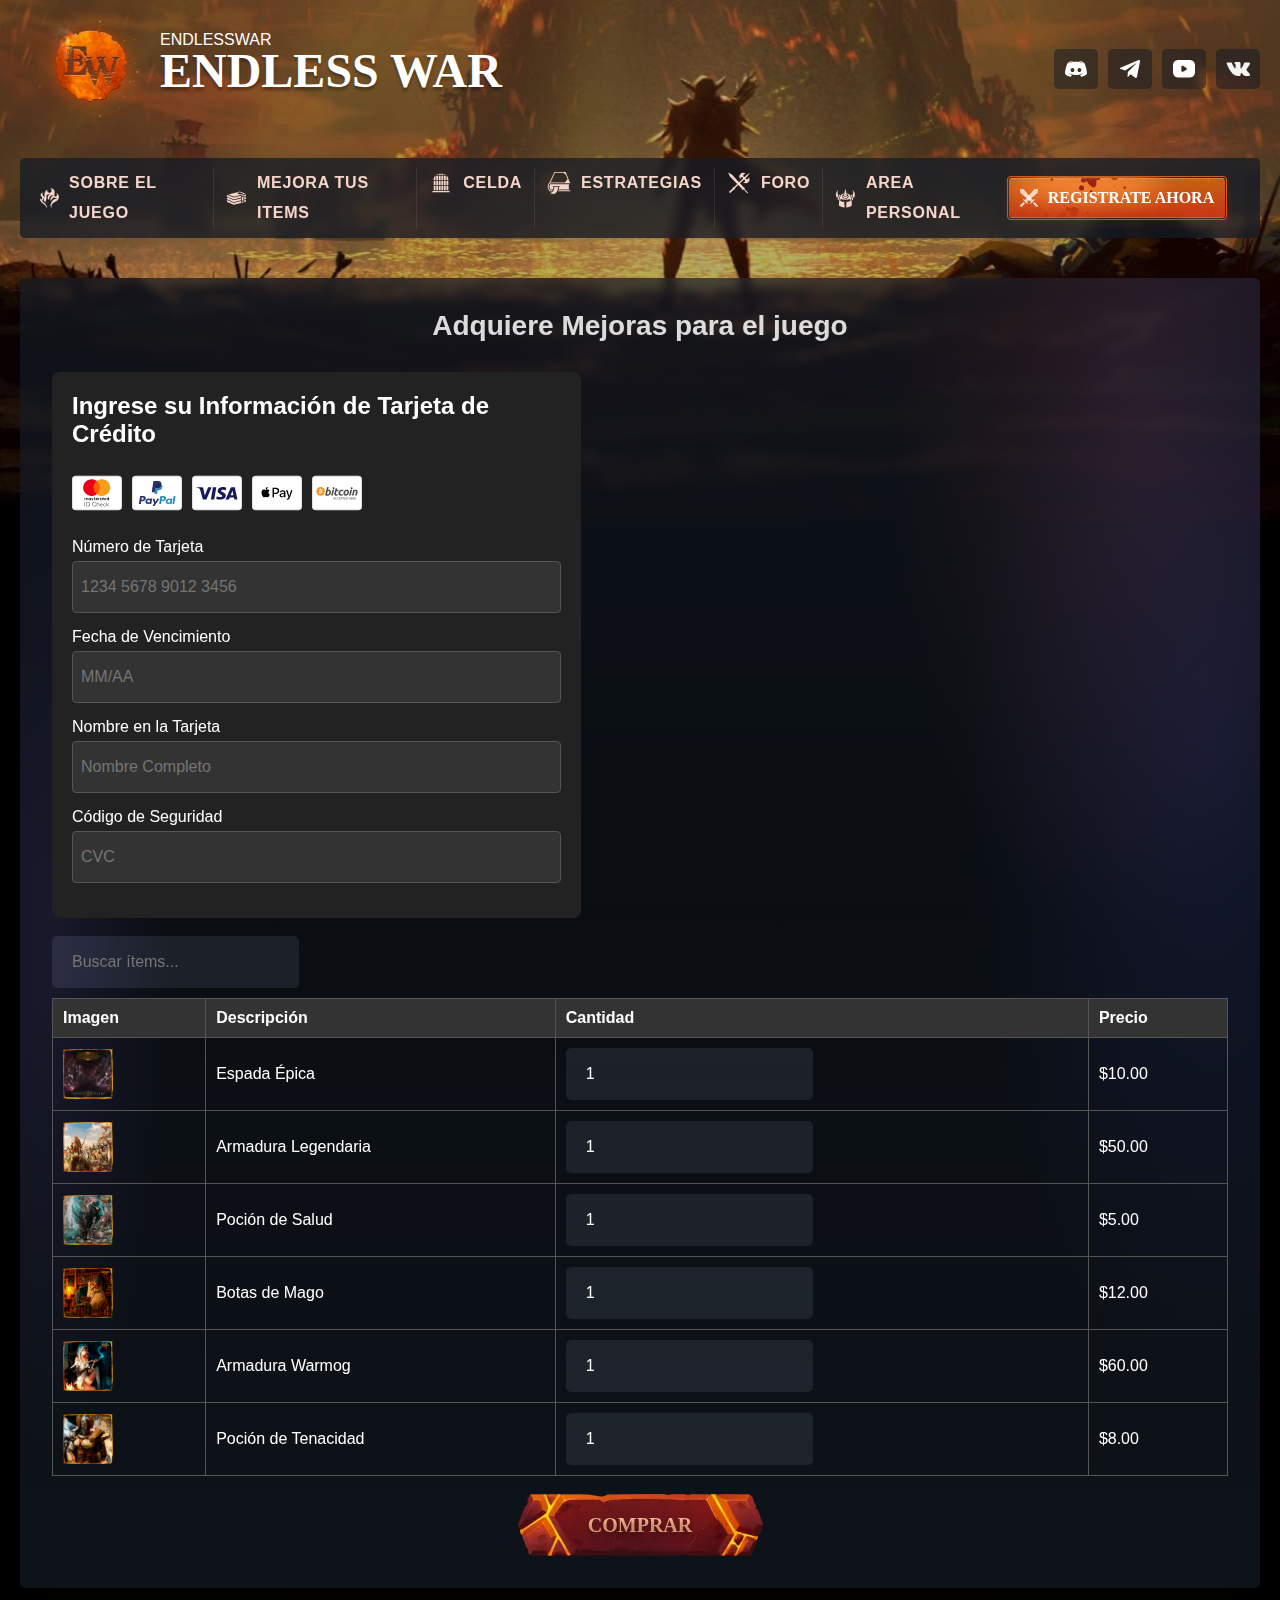
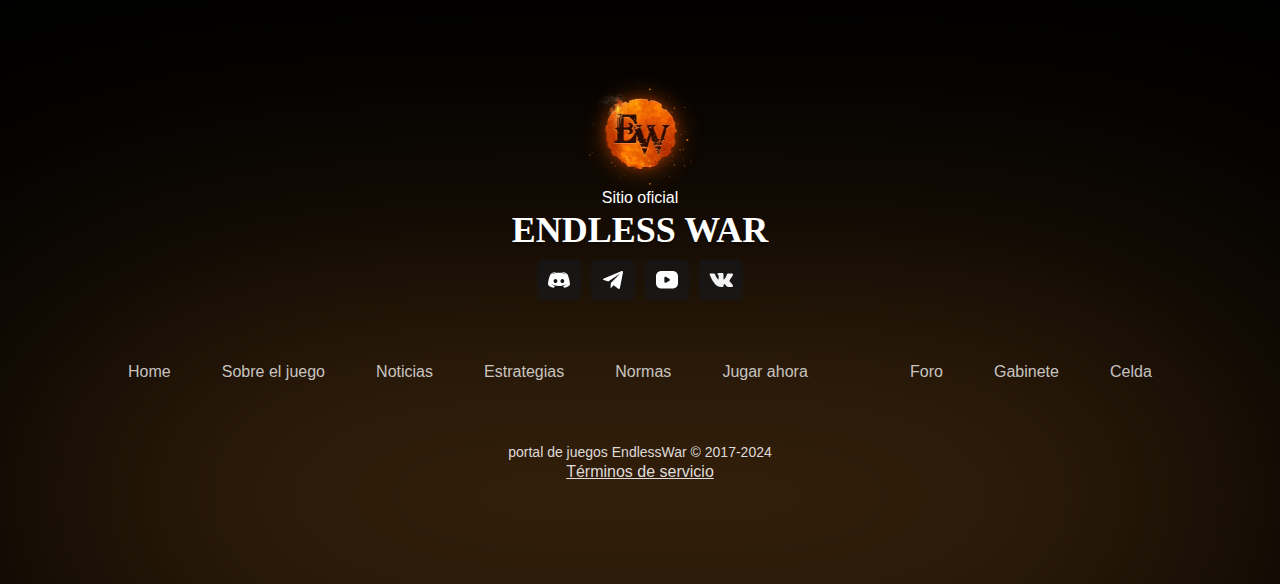
<file: files.html>
<!DOCTYPE html>
<html lang="EN">
<head>
    <title>ENDLESS WAR</title>
	<meta charset="utf-8">
	<meta http-equiv="X-UA-Compatible" content="IE=edge" />
	<meta name="viewport" content="width=device-width, initial-scale=1, maximum-scale=1" />
	<!-- <meta name="csrf_token" content="XYeqduOaxNkWlInzZW9nKan4jMwF9I1yHkz8ZyQ6"> -->

	<!-- <meta name="keywords" content="" /> -->
	<meta name="description" content="" />
	<meta property="og:type" content="website" />
	<meta property="og:title" content="ENDLESS WAR" />
	<meta property="og:description" content="" />
	<meta property="og:url" content="" />
	<meta property="og:image" content="" />

    <link href="assets/new/css/main.css" rel="stylesheet">



	</head>
<body class="inner">
	<app id="app" style="font-size: 20px;"></app>
    <header>
    <a href="index.html" class="logo" hreflang="EN">
        <img src="assets/new/images/logo-small.webp" alt="endless war" width="140" height="140">
        <div class="logo-description">
            <p class="logo-oficial">EndlessWar</p>
            <p class="main-title">endless war</p>
        </div>
    </a>
    <div class="language-login">
        <div class="socials">
            <a hreflang="EN" href="https://discord.com/" class="social-icon">
                <img src="assets/new/images/svg/discord.svg" alt="discord" width="24" />
            </a>
            <a hreflang="EN" href="https://t.me/" class="social-icon">
                <img src="assets/new/images/svg/telegram.svg" alt="telegram" width="24" />
            </a>
            <a hreflang="EN" href="https://www.youtube.com/@ewteasers1396" class="social-icon">
                <img src="assets/new/images/svg/youtube.svg" alt="youtube" width="24" />
            </a>
            <a hreflang="EN" href="https://vk.com/" class="social-icon">
                <img src="assets/new/images/svg/vk.svg" alt="vk" width="24" /></a>
        </div>
        <style>
	.current_lang
	{
		right: -20px;
		line-height: auto !important;
	}
	.current_lang::after
	{
		top: 31px !important;
	}
</style>
	    </div>
</header>
<div class="menu-container">
    <ul class="menu">
        <li class="menu-item">
            <a href="about.html" class="menu-link"><svg width="22" height="23" viewBox="0 0 22 23"
                    fill="none" xmlns="http://www.w3.org/2000/svg">
                    <path
                        d="M12.1255 4.6894e-05C13.8012 1.70569 13.8215 4.43864 12.0376 5.28661C10.0993 6.20794 7.37497 5.02317 8.62156 1.77975C5.14503 3.89695 4.43872 7.40391 5.63769 10.7856C4.2177 9.68348 1.40197 7.62155 3.39355 5.28366C0.721673 5.81559 0.025017 8.0903 1.42184 9.52734C3.72941 11.9011 2.03216 15.1 0.107939 11.7173C-1.03778 17.4873 7.31347 18.7799 7.38964 22.5585H8.25823C7.86533 19.3388 5.32977 17.4886 2.60699 15.2241L4.02495 10.8457C4.03161 10.8956 4.03874 10.9432 4.04558 10.9922C3.9687 13.176 4.7488 16.9688 7.72377 16.7036C7.04736 16.3934 6.50094 15.9601 6.05675 15.4628C7.02884 15.2662 7.8672 12.4949 7.56988 8.13277L11.7008 6.6532C8.67922 8.70961 8.03914 12.1637 9.85222 13.8983L11.9485 9.02616L15.9562 7.97883C12.9152 9.91702 10.9943 12.4632 12.5343 14.7611L15.2472 10.9686L20.1793 11.7085C14.3073 12.7292 12.8104 16.4881 12.0406 19.9716C12.1862 20.7963 12.5431 21.6712 12.9913 22.5586H13.6315C11.4857 16.744 19.9375 16.3061 21.2427 12.7852C22.5001 9.39286 21.5881 7.65567 18.8052 5.39348C21.0663 9.06909 17.8738 10.8582 16.9991 9.41747C15.2132 6.4762 20.2892 2.26556 12.1255 0L12.1255 4.6894e-05Z"
                        fill="#F6D6CB" />
                </svg>
                Sobre el juego</a>
        </li>
        <li class="menu-item">
            <a href="files.html" class="menu-link"><svg width="24" height="24" viewBox="0 0 24 24"
                    fill="none" xmlns="http://www.w3.org/2000/svg">
                    <path
                        d="M16.1255 4L2.84118 7.40844L8.98876 10.2028L22.2623 6.70972L16.1255 4H16.1255ZM16.0497 4.9129L19.6495 6.50265L16.1606 7.42065L12.4454 5.83778L16.0497 4.9129ZM22.9173 7.43248L9.06013 11.0791L8.91312 11.1178H8.91302L8.91105 11.1182L8.77366 11.0557L1.84047 7.97448L1.83162 7.97006C1.56305 7.83575 1.44634 7.87427 1.31371 7.97535C1.18113 8.07633 1.0485 8.30619 1.01196 8.59838C0.93891 9.18279 1.18584 9.92465 2.16203 10.25L2.18184 10.2567L8.98674 13.281L17.3173 11.0888V9.6239L20.972 8.74173V10.127L23 9.59332C22.7903 8.91831 22.7437 8.19174 22.9173 7.43253V7.43248ZM20.1064 9.84102L18.1829 10.3054V15.2674L19.2383 14.2119L20.1064 14.8129V9.84102ZM22.9173 10.5101L20.972 11.0221V13.2045L23 12.6709C22.7903 11.9959 22.7437 11.2693 22.9173 10.5101ZM1.53703 10.9616C1.45033 10.9634 1.38425 10.9992 1.31381 11.0529C1.18118 11.1539 1.04855 11.3837 1.012 11.676C0.938958 12.2604 1.18589 13.0022 2.16208 13.3276L2.18189 13.3342L8.98674 16.3586L17.3173 14.1664V11.9838L8.91312 14.1954L1.86244 11.0619C1.78425 11.0351 1.70721 11.0051 1.63152 10.9718C1.60054 10.9647 1.56882 10.9612 1.53703 10.9616ZM1.86244 11.0619L1.8635 11.0623L1.85008 11.0563L1.86244 11.0619ZM22.9173 13.5878L20.972 14.0997V16.2822L23 15.7485C22.7903 15.0735 22.7437 14.347 22.9173 13.5878ZM1.53703 14.0393C1.45033 14.041 1.38425 14.0769 1.31381 14.1305C1.18118 14.2316 1.04855 14.4614 1.012 14.7536C0.938958 15.338 1.18589 16.0798 2.16208 16.4052L2.18189 16.4119L8.98674 19.4363L17.3173 17.244V15.0615L8.91312 17.273L1.86244 14.1396C1.78425 14.1128 1.70721 14.0827 1.63152 14.0495C1.60054 14.0423 1.56882 14.0389 1.53703 14.0393ZM1.86244 14.1396L1.8635 14.14L1.85008 14.1339L1.86244 14.1396ZM19.3395 15.3348L17.4706 17.2036L20.7807 16.3325L19.3395 15.3348H19.3395Z"
                        fill="#F6D6CB" />
                </svg>
                Mejora tus items</a>
        </li>
        <li class="menu-item">
            <a href="#" class="menu-link"><svg width="24" height="24" viewBox="0 0 24 24"
                    fill="none" xmlns="http://www.w3.org/2000/svg">
                    <path
                        d="M11.6409 2.78445C11.0194 2.80453 10.4015 2.87664 9.80513 3.00091V3.97576H11.6409V2.78445ZM12.3592 2.78445V3.97576H14.1949V3.00091C13.5985 2.8766 12.9806 2.80457 12.3592 2.78445ZM9.0868 3.17953C8.4281 3.37045 7.80711 3.62936 7.25108 3.95664V3.97576H9.0868V3.17953ZM14.9132 3.17953V3.97576H16.7489V3.95664C16.1929 3.62936 15.5719 3.37041 14.9132 3.17953ZM6.24263 4.69408C5.29249 5.55871 4.69704 6.71585 4.69704 8.16599V9.08385H6.53276V4.69408H6.24263ZM7.25108 4.69408V9.08385H9.0868V4.69408H7.25108ZM9.80513 4.69408V9.08385H11.6409V4.69408H9.80513ZM12.3592 4.69408V9.08385H14.1949V4.69408H12.3592ZM14.9132 4.69408V9.08385H16.7489V4.69408H14.9132ZM17.4673 4.69408V9.08385H19.303V8.16599C19.303 6.71585 18.7075 5.55871 17.7574 4.69408H17.4673ZM4.69704 9.80218V14.1919H6.53276V9.80218H4.69704ZM7.25108 9.80218V14.1919H9.0868V9.80218H7.25108ZM9.80513 9.80218V14.1919H11.6409V9.80218H9.80513ZM12.3592 9.80218V14.1919H14.1949V9.80218H12.3592ZM14.9132 9.80218V14.1919H16.7489V9.80218H14.9132ZM17.4673 9.80218V14.1919H19.303V9.80218H17.4673ZM4.69704 14.9103V19.3H6.53276V14.9103H4.69704ZM7.25108 14.9103V19.3H9.0868V14.9103H7.25108ZM9.80513 14.9103V19.3H11.6409V14.9103H9.80513ZM12.3592 14.9103V19.3H14.1949V14.9103H12.3592ZM14.9132 14.9103V19.3H16.7489V14.9103H14.9132ZM17.4673 14.9103V19.3H19.303V14.9103H17.4673ZM3.42001 20.0184V21.2156H20.58V20.0184H3.42001Z"
                        fill="#F6D6CB" />
                </svg>
                celda</a>
        </li>
        <li class="menu-item">
            <a href="#" class="menu-link"><svg width="24"
                    height="24" viewBox="0 0 24 24" fill="none" xmlns="http://www.w3.org/2000/svg">
                    <path
                        d="M7.45877 0.883301L7.34158 1.13525L2.35221 11.7056L2.30533 11.8037C1.15722 13.1259 0.668597 14.5499 0.73066 15.9376C0.795347 17.3838 1.43941 18.7683 2.43578 20.0068L2.5676 20.1709H4.89822C5.12402 19.9911 5.31682 19.8044 5.47971 19.607C5.56211 19.507 5.63814 19.4027 5.70822 19.295H2.99393C2.15894 18.2081 1.65677 17.0521 1.60521 15.8994C1.55257 14.7224 1.94913 13.5278 3.0085 12.3311H23.2527L23.0066 11.7276L18.7014 1.15729L18.5901 0.883395H7.45877V0.883301ZM8.01391 1.75925H16.3269L18.7951 3.70897L20.5954 8.12835L17.8371 11.4537H3.43924L8.01386 1.75925H8.01391ZM3.42452 13.2143C2.70686 14.104 2.44132 14.9852 2.48116 15.8599C2.52053 16.7223 2.8691 17.5919 3.4421 18.4131H6.12288C6.32875 17.7794 6.42025 17.014 6.44069 16.0489H5.68188V15.1729H6.44655V15.1641H11.8723V15.1728H12.6765V16.0488H11.8679C11.8544 16.8832 11.8001 17.6725 11.6804 18.4131H22.0691C21.6456 16.6847 21.642 14.944 22.0677 13.2144H3.42447L3.42452 13.2143ZM7.31514 16.04C7.27905 17.8071 7.01233 19.1257 6.15639 20.1636C5.47225 20.9932 4.45999 21.6048 3.00264 22.1704C3.40999 22.2481 3.80955 22.3216 4.24624 22.4165C4.90474 22.5596 5.55461 22.7136 6.07591 22.8501C6.33653 22.9183 6.56528 22.9826 6.74969 23.0405C6.84063 23.0691 6.9153 23.0908 6.98547 23.1167C8.63758 22.4856 9.60016 21.5746 10.1891 20.3642C10.749 19.2134 10.9526 17.7526 10.983 16.04H7.31505H7.31514ZM11.4987 19.295C11.4222 19.5961 11.3332 19.8888 11.2263 20.1709H23.2746V19.295H11.4987Z"
                        fill="#F6D6CB" />
                </svg>
                Estrategias</a>
        </li>
        <li class="menu-item">
            <a href="https://forum.endlesswar.online" class="menu-link"><svg width="24" height="24"
                    viewBox="0 0 24 24" fill="none" xmlns="http://www.w3.org/2000/svg">
                    <path
                        d="M1.07239 1.54752L2.90866 5.46454L10.2236 12.9681L6.88268 16.1506L5.40669 16.2361L6.06087 16.9232L2.5988 20.3169L1.78416 20.7837L3.19677 22.2673L3.68092 21.4534L7.21293 18.1331L7.82462 18.7755L7.8944 17.2132L11.2311 14.0017L15.2526 18.1268L15.7109 19.1613L16.5763 18.442L19.798 21.7114L20.2701 22.4525L21.1712 21.6053L20.428 21.1192L17.2637 17.7958L18.0345 16.9771L16.9838 16.4994L13.0215 12.2785L13.1942 12.1123L16.8414 8.68376L17.1394 8.99672L17.6679 8.49983L17.8013 8.63987C19.1026 10.7045 16.6521 11.5117 15.7508 10.7997C15.7508 10.7997 18.5855 13.7418 21.2812 11.2076C23.977 8.6735 21.6871 5.88277 21.6871 5.88277C22.1196 7.59948 19.9843 9.10912 18.6294 7.86141L18.496 7.72136L18.9718 7.27416L18.6738 6.9612L20.3366 5.39803L22.9275 1.8202L19.3511 4.36296L17.6882 5.92613L17.4215 5.646L16.9458 6.0932L16.6791 5.8131C15.5003 4.39976 17.1355 2.36491 18.8367 2.88909C18.8367 2.88909 16.1591 0.462742 13.4634 2.99688C10.7676 5.53103 13.5671 8.50627 13.5671 8.50627C12.9015 7.57265 13.8484 5.1862 15.851 6.59156L16.1177 6.87166L15.5891 7.36855L15.8558 7.64868L12.2086 11.0772L12.0425 11.2355L4.88294 3.60862L1.07239 1.54752Z"
                        fill="#F6D6CB" />
                </svg>
                Foro</a>
        </li>
        <li class="menu-item">
            <a href="#" class="menu-link"><svg width="24" height="24"
                    viewBox="0 0 24 24" fill="none" xmlns="http://www.w3.org/2000/svg">
                    <path d="M12 1.55802C11.9937 1.56833 11.9918 1.56753 11.9853 1.57897C11.8927 1.74116 11.7805 2.0128 11.6703 2.34523C11.4499 3.01006 11.2279 3.92352 11.034 4.84006C10.8401 5.75661 10.6727 6.67859 10.5541 7.37525C10.4948 7.72353 10.4477 8.01556 10.4155 8.22228C10.3994 8.32559 10.3871 8.40777 10.3789 8.46406C10.3756 8.48609 10.3736 8.50053 10.3719 8.51398C10.3763 8.5797 10.4601 8.72258 10.7472 8.86241C11.0426 9.00631 11.4963 9.11052 12.0001 9.11052C12.5039 9.11052 12.9575 9.00631 13.2529 8.86241C13.5401 8.72253 13.6238 8.57975 13.6284 8.51398L13.6213 8.46406C13.6131 8.40781 13.6007 8.32559 13.5847 8.22228C13.5525 8.01556 13.5053 7.72353 13.4461 7.37525C13.3275 6.67859 13.1601 5.75666 12.9661 4.84006C12.7722 3.92347 12.5503 3.01006 12.3298 2.34523C12.2197 2.0128 12.1074 1.7412 12.0148 1.57892C12.0083 1.56744 12.0064 1.56814 12.0001 1.55792L12 1.55802ZM4.08124 2.45145C2.21595 3.8503 1.02626 5.73036 1.02626 7.80852C1.02626 9.25855 1.58501 10.6157 2.55654 11.7786L3.82826 8.11156C3.29693 7.2935 3.00007 6.38234 3.00007 5.42169C3.00007 4.34431 3.41974 3.34363 4.0812 2.45155L4.08124 2.45145ZM19.9195 2.4522C20.5802 3.34433 21.0006 4.34502 21.0006 5.42239C21.0006 6.383 20.7038 7.29402 20.1726 8.11194L21.444 11.7779C22.4152 10.6152 22.9737 9.25827 22.9737 7.80847C22.9737 5.73036 21.7841 3.8502 19.9195 2.45216L19.9195 2.4522ZM10.0435 6.00556C8.34687 6.43569 7.14565 7.50041 6.26707 9.29778C5.10026 11.685 4.58027 15.4106 4.56532 20.5311C6.61507 21.6832 8.8467 22.3236 11.1274 22.442C11.1114 20.6523 10.8027 17.8226 10.5787 15.9878C7.44265 15.7096 6.08632 14.6053 6.08632 14.6053C6.08632 14.6053 6.26337 13.3077 6.38613 12.7333C8.1867 13.3397 10.0825 13.6455 12.0006 13.6342C13.918 13.6447 15.8138 13.3397 17.6144 12.7333C17.7371 13.3077 17.9143 14.6053 17.9143 14.6053C17.9143 14.6053 16.6033 15.7303 13.4201 15.995C13.1962 17.8301 12.8884 20.6549 12.8723 22.442C15.153 22.3236 17.3846 21.6832 19.4344 20.5311C19.4194 15.4105 18.8995 11.685 17.7327 9.29778C16.8543 7.50036 15.6529 6.43569 13.9564 6.00556C14.039 6.44525 14.112 6.8562 14.1728 7.2125C14.1889 7.22117 14.2054 7.22938 14.2213 7.23828C14.8096 7.56547 15.2371 8.05906 15.3249 8.66117L15.6066 10.5969L15.5684 10.6905C15.3207 11.299 14.6899 11.6426 14.0166 11.893C13.3434 12.1435 12.5986 12.2789 12.0035 12.2847H11.9961C11.4012 12.2786 10.6565 12.1431 9.98327 11.8928C9.30991 11.6424 8.67921 11.2991 8.43148 10.6906L8.39332 10.5969L8.67495 8.66122C8.7626 8.05916 9.1901 7.56556 9.77838 7.23833C9.79432 7.22942 9.81082 7.22122 9.82699 7.21255C9.88779 6.8563 9.96077 6.44534 10.0434 6.00566L10.0435 6.00556ZM4.77424 7.65453L2.83174 13.2556L4.2237 13.8983C4.5087 11.9244 4.95504 10.2881 5.59863 8.97125C5.75473 8.6517 5.92395 8.35203 6.10554 8.07125L4.77424 7.65453ZM19.2264 7.65453L17.8944 8.07148C18.076 8.35208 18.2451 8.6518 18.4012 8.9712C19.0449 10.2881 19.4914 11.9244 19.7763 13.8985L21.169 13.2555L19.2265 7.65444L19.2264 7.65453ZM9.47327 8.55205C9.44271 8.62348 9.42185 8.69581 9.41126 8.76838L9.16343 10.4714C9.30162 10.7015 9.70577 10.9957 10.2425 11.1953C10.8245 11.4117 11.5177 11.5349 12.0001 11.5404C12.4823 11.5352 13.1753 11.4121 13.7573 11.1956C14.294 10.9959 14.6982 10.7015 14.8364 10.4714L14.5886 8.76833C14.578 8.69577 14.5572 8.62348 14.5266 8.552C14.4753 8.56972 14.4224 8.58702 14.3686 8.60413C14.3227 9.02919 13.9781 9.33669 13.5786 9.53131C13.1492 9.74047 12.6017 9.85456 11.9999 9.85456C11.3981 9.85456 10.8506 9.74047 10.4213 9.53131C10.0218 9.33669 9.67723 9.02919 9.63129 8.60413C9.57738 8.58697 9.52456 8.56967 9.47323 8.55195L9.47327 8.55205Z" fill="#F6D6CB"></path>
                </svg>
                Area Personal</a>
        </li>
    </ul>
    <a href="start.html" class="start-game">
        <svg class="swords" xmlns="http://www.w3.org/2000/svg" width="18" height="18" viewBox="0 0 18 18"
            fill="none">
            <g class="left">
                <path
                    d="M16.4272 0.155073C15.6548 0.239333 14.8298 0.327104 14.5945 0.351679L14.5621 0.354847C14.3058 0.379853 14.069 0.502778 13.901 0.698019L9.56352 5.7408C7.03221 8.68287 4.95029 11.0913 4.93625 11.0913C4.92221 11.0913 4.65538 10.835 4.34292 10.5225L4.12174 10.3014C3.92784 10.1075 3.61347 10.1075 3.41957 10.3014C3.22648 10.4945 3.06849 10.6665 3.06849 10.6875C3.06849 10.7332 7.2534 14.9181 7.29904 14.9181C7.3201 14.9181 7.49213 14.7601 7.68523 14.567C7.87912 14.3731 7.87912 14.0587 7.68523 13.8648L6.96377 13.1434C6.91654 13.0962 6.91733 13.0194 6.96551 12.9731C7.01466 12.9275 7.52724 12.4816 8.11004 11.9795C15.3178 5.78995 17.6033 3.80984 17.6033 3.76069C17.6033 3.69399 17.9403 0.418385 17.9755 0.162095C17.9965 0.00410765 17.993 -0.00291398 17.9123 0.000596841C17.8701 0.00410767 17.1996 0.0743242 16.4272 0.155073Z"
                    fill="white" fill-opacity="0.75" />
                <path
                    d="M0.14759 16.2416C0.0557101 16.3335 0.0172524 16.466 0.0456712 16.5928C0.115888 16.9158 0.287918 17.2282 0.523143 17.4634C0.76188 17.6987 1.01466 17.8391 1.36223 17.9269C1.51065 17.9618 1.66657 17.9174 1.77439 17.8096L4.50299 15.081C4.89351 14.6905 4.89351 14.0573 4.50299 13.6668L4.31978 13.4836C3.92925 13.0931 3.29609 13.0931 2.90556 13.4836L0.14759 16.2416Z"
                    fill="white" fill-opacity="0.75" />
            </g>
            <g class="right">
                <path
                    d="M1.55921 0.155073C2.33159 0.239333 3.15663 0.327104 3.39186 0.351679L3.42432 0.354847C3.68063 0.379853 3.91742 0.502778 4.08535 0.698019L8.42287 5.7408C10.9542 8.68287 13.0361 11.0913 13.0501 11.0913C13.0642 11.0913 13.331 10.835 13.6435 10.5225L13.8647 10.3014C14.0585 10.1075 14.3729 10.1075 14.5668 10.3014C14.7599 10.4945 14.9179 10.6665 14.9179 10.6875C14.9179 10.7332 10.733 14.9181 10.6874 14.9181C10.6663 14.9181 10.4943 14.7601 10.3012 14.567C10.1073 14.3731 10.1073 14.0587 10.3012 13.8648L11.0226 13.1434C11.0698 13.0962 11.0691 13.0194 11.0209 12.9731C10.9717 12.9275 10.4591 12.4816 9.87635 11.9795C2.66863 5.78995 0.383081 3.80984 0.383081 3.76069C0.383081 3.69399 0.0460415 0.418385 0.0109329 0.162095C-0.0101318 0.00410765 -0.00662041 -0.00291398 0.0741291 0.000596841C0.116259 0.00410767 0.786827 0.0743242 1.55921 0.155073Z"
                    fill="white" fill-opacity="0.75" />
                <path
                    d="M17.8388 16.2416C17.9307 16.3335 17.9691 16.466 17.9407 16.5928C17.8705 16.9158 17.6985 17.2282 17.4632 17.4634C17.2245 17.6987 16.9717 17.8391 16.6242 17.9269C16.4757 17.9618 16.3198 17.9174 16.212 17.8096L13.4834 15.081C13.0929 14.6905 13.0929 14.0573 13.4834 13.6668L13.6666 13.4836C14.0571 13.0931 14.6903 13.0931 15.0808 13.4836L17.8388 16.2416Z"
                    fill="white" fill-opacity="0.75" />
            </g>
        </svg>Registrate Ahora</a>
</div>

    <div class="container content">
	<h1 class="inner-title">Adquiere Mejoras para el juego</h1>
    <div class="credit-card-form">
        <h2>Ingrese su Información de Tarjeta de Crédito</h2>
        <div class="payment-icons">
            <!-- Aquí puedes insertar los íconos SVG -->
            <img src="assets/new/images/Pay/mastercard-id-check-svgrepo-com.svg" alt="Mastercard">
            <img src="assets/new/images/Pay/paypal-svgrepo-com.svg" alt="PayPal">
            <img src="assets/new/images/Pay/visa-classic-svgrepo-com.svg" alt="Visa">
            <img src="assets/new/images/Pay/apple-pay-svgrepo-com.svg">
            <img src="assets/new/images/Pay/bitcoin-svgrepo-com.svg">
            <!-- Agrega más íconos si lo deseas -->
        </div>
        <form>
            <div class="form-group">
                <label for="cardNumber">Número de Tarjeta</label>
                <input type="text" id="cardNumber" name="cardNumber" placeholder="1234 5678 9012 3456" required>
            </div>
            <div class="form-group">
                <label for="expiryDate">Fecha de Vencimiento</label>
                <input type="text" id="expiryDate" name="expiryDate" placeholder="MM/AA" required>
            </div>
            <div class="form-group">
                <label for="cardName">Nombre en la Tarjeta</label>
                <input type="text" id="cardName" name="cardName" placeholder="Nombre Completo" required>
            </div>
            <div class="form-group">
                <label for="securityCode">Código de Seguridad</label>
                <input type="text" id="securityCode" name="securityCode" placeholder="CVC" required>
            </div>
        </form>
    </div>
    <br>
	<table class="table cart-table">
        <thead>
            <tr>
                <th>Imagen</th>
                <th>Descripción</th>
                <th>Cantidad</th>
                <th>Precio</th>
            </tr>
        </thead>
        <tbody>
            <input type="text" id="search" placeholder="Buscar ítems..." class="form-control" style="margin-bottom: 10px;">
            <tr>
                <td><img src="content/news/2017/03/1/p_image.png" alt="Item 1"></td>
                <td>Espada Épica</td>
                <td><input type="number" value="1" min="1" class="form-control quantity" data-price="10.00"td>
                <td>$10.00</td>
            </tr>
            <tr>
                <td><img src="content/news/2017/06/11/p_image.png" alt="Item 2"></td>
                <td>Armadura Legendaria</td>
                <td><input type="number" value="1" min="1" class="form-control quantity" data-price="50.00"></td>
                <td>$50.00</td>
            </tr>
            <tr>
                <td><img src="content/news/2017/07/12/p_image.png" alt="Item 3"></td>
                <td>Poción de Salud</td>
                <td><input type="number" value="1" min="1" class="form-control quantity" data-price="5.00"></td>
                <td>$5.00</td>
            </tr>
            <tr>
                <td><img src="content/news/2017/08/20/p_image.png" alt="Item 1"></td>
                <td>Botas de Mago</td>
                <td><input type="number" value="1" min="1" class="form-control quantity" data-price="12.00"></td>
                <td>$12.00</td>
            </tr>
            <tr>
                <td><img src="content/news/2017/09/34/p_image.png" alt="Item 2"></td>
                <td>Armadura Warmog</td>
                <td><input type="number" value="1" min="1" class="form-control quantity" data-price="60.00"></td>
                <td>$60.00</td>
            </tr>
            <tr>
                <td><img src="content/news/2017/09/35/p_image.png" alt="Item 3"></td>
                <td>Poción de Tenacidad</td>
                <td><input type="number" value="1" min="1" class="form-control quantity" data-price="8.00"></td>
                <td>$8.00</td>
            </tr>
        </tbody>
    </table>
    <br>
    <div class="starting-game">
        <a href="#" class="cta-fight" id="proceed">
            <img class="cta-fight-bg" src="assets/new/images/cta-fight.webp" alt="cta-button" width="245"
                height="62" loading="lazy" />
            <img class="cta-fight-bg cta-fight-bg-hover" src="assets/new/images/cta-fight-hover.webp"
                alt="cta-button" width="245" height="62" loading="lazy" />
            Comprar                </a>
        
    </div>
    <div id="order-summary" class="mt-4"></div>
    
</div>

<footer class="container">
    <div class="bg-blur"></div>
    <a href="index.html"><img class="footer-logo" src="assets/new/images/logo-small.webp" alt="Endless War
Logo" width="140"
            height="140" /></a>
    <p>Sitio oficial</p>
    <p class="name-comany">endless war</p>
    <div class="socials">
        <a href="https://discord.com" class="social-icon">
            <img src="assets/new/images/svg/discord.svg" alt="discord" width="24" />
        </a>
        <a href="https://t.me" class="social-icon">
            <img src="assets/new/images/svg/telegram.svg" alt="telegram" width="24" />
        </a>
        <a href="https://www.youtube.com/@ewteasers1396" class="social-icon">
            <img src="assets/new/images/svg/youtube.svg" alt="youtube" width="24" />
        </a>
        <a href="https://vk.com" class="social-icon">
            <img src="assets/new/images/svg/vk.svg" alt="vk" width="24" /></a>
    </div>
    <ul class="footer-menu">
        <li><a href="index.html">Home</a></li>
        <li><a href="about.html">Sobre el juego</a></li>
        <li><a href="news.html">Noticias</a></li>
        <li><a href="#">Estrategias</a></li>
        <li><a href="#">Normas</a></li>
        <li><a href="start.html">Jugar ahora</a></li>
        <li><a href="#"></a></li>
        <li><a href="files.html">Foro</a></li>
        <li><a href="#">Gabinete</a></li>
        <li><a href="#">Celda</a></li>
    </ul>
    <div class="copyright">portal de juegos EndlessWar &copy; 2017-2024</div>
    <a href="#" class="terms-service">
		Términos de servicio
	</a>
    <div class="mobile-menu">
        <a href="#" class="mobile-link"><svg width="24" height="24" viewBox="0 0 24 24" fill="none"
                xmlns="http://www.w3.org/2000/svg">
                <path
                    d="M12 1.55802C11.9937 1.56833 11.9918 1.56753 11.9853 1.57897C11.8927 1.74116 11.7805 2.0128 11.6703 2.34523C11.4499 3.01006 11.2279 3.92352 11.034 4.84006C10.8401 5.75661 10.6727 6.67859 10.5541 7.37525C10.4948 7.72353 10.4477 8.01556 10.4155 8.22228C10.3994 8.32559 10.3871 8.40777 10.3789 8.46406C10.3756 8.48609 10.3736 8.50053 10.3719 8.51398C10.3763 8.5797 10.4601 8.72258 10.7472 8.86241C11.0426 9.00631 11.4963 9.11052 12.0001 9.11052C12.5039 9.11052 12.9575 9.00631 13.2529 8.86241C13.5401 8.72253 13.6238 8.57975 13.6284 8.51398L13.6213 8.46406C13.6131 8.40781 13.6007 8.32559 13.5847 8.22228C13.5525 8.01556 13.5053 7.72353 13.4461 7.37525C13.3275 6.67859 13.1601 5.75666 12.9661 4.84006C12.7722 3.92347 12.5503 3.01006 12.3298 2.34523C12.2197 2.0128 12.1074 1.7412 12.0148 1.57892C12.0083 1.56744 12.0064 1.56814 12.0001 1.55792L12 1.55802ZM4.08124 2.45145C2.21595 3.8503 1.02626 5.73036 1.02626 7.80852C1.02626 9.25855 1.58501 10.6157 2.55654 11.7786L3.82826 8.11156C3.29693 7.2935 3.00007 6.38234 3.00007 5.42169C3.00007 4.34431 3.41974 3.34363 4.0812 2.45155L4.08124 2.45145ZM19.9195 2.4522C20.5802 3.34433 21.0006 4.34502 21.0006 5.42239C21.0006 6.383 20.7038 7.29402 20.1726 8.11194L21.444 11.7779C22.4152 10.6152 22.9737 9.25827 22.9737 7.80847C22.9737 5.73036 21.7841 3.8502 19.9195 2.45216L19.9195 2.4522ZM10.0435 6.00556C8.34687 6.43569 7.14565 7.50041 6.26707 9.29778C5.10026 11.685 4.58027 15.4106 4.56532 20.5311C6.61507 21.6832 8.8467 22.3236 11.1274 22.442C11.1114 20.6523 10.8027 17.8226 10.5787 15.9878C7.44265 15.7096 6.08632 14.6053 6.08632 14.6053C6.08632 14.6053 6.26337 13.3077 6.38613 12.7333C8.1867 13.3397 10.0825 13.6455 12.0006 13.6342C13.918 13.6447 15.8138 13.3397 17.6144 12.7333C17.7371 13.3077 17.9143 14.6053 17.9143 14.6053C17.9143 14.6053 16.6033 15.7303 13.4201 15.995C13.1962 17.8301 12.8884 20.6549 12.8723 22.442C15.153 22.3236 17.3846 21.6832 19.4344 20.5311C19.4194 15.4105 18.8995 11.685 17.7327 9.29778C16.8543 7.50036 15.6529 6.43569 13.9564 6.00556C14.039 6.44525 14.112 6.8562 14.1728 7.2125C14.1889 7.22117 14.2054 7.22938 14.2213 7.23828C14.8096 7.56547 15.2371 8.05906 15.3249 8.66117L15.6066 10.5969L15.5684 10.6905C15.3207 11.299 14.6899 11.6426 14.0166 11.893C13.3434 12.1435 12.5986 12.2789 12.0035 12.2847H11.9961C11.4012 12.2786 10.6565 12.1431 9.98327 11.8928C9.30991 11.6424 8.67921 11.2991 8.43148 10.6906L8.39332 10.5969L8.67495 8.66122C8.7626 8.05916 9.1901 7.56556 9.77838 7.23833C9.79432 7.22942 9.81082 7.22122 9.82699 7.21255C9.88779 6.8563 9.96077 6.44534 10.0434 6.00566L10.0435 6.00556ZM4.77424 7.65453L2.83174 13.2556L4.2237 13.8983C4.5087 11.9244 4.95504 10.2881 5.59863 8.97125C5.75473 8.6517 5.92395 8.35203 6.10554 8.07125L4.77424 7.65453ZM19.2264 7.65453L17.8944 8.07148C18.076 8.35208 18.2451 8.6518 18.4012 8.9712C19.0449 10.2881 19.4914 11.9244 19.7763 13.8985L21.169 13.2555L19.2265 7.65444L19.2264 7.65453ZM9.47327 8.55205C9.44271 8.62348 9.42185 8.69581 9.41126 8.76838L9.16343 10.4714C9.30162 10.7015 9.70577 10.9957 10.2425 11.1953C10.8245 11.4117 11.5177 11.5349 12.0001 11.5404C12.4823 11.5352 13.1753 11.4121 13.7573 11.1956C14.294 10.9959 14.6982 10.7015 14.8364 10.4714L14.5886 8.76833C14.578 8.69577 14.5572 8.62348 14.5266 8.552C14.4753 8.56972 14.4224 8.58702 14.3686 8.60413C14.3227 9.02919 13.9781 9.33669 13.5786 9.53131C13.1492 9.74047 12.6017 9.85456 11.9999 9.85456C11.3981 9.85456 10.8506 9.74047 10.4213 9.53131C10.0218 9.33669 9.67723 9.02919 9.63129 8.60413C9.57738 8.58697 9.52456 8.56967 9.47323 8.55195L9.47327 8.55205Z"
                    fill="#F6D6CB"></path>
            </svg>Área personal
		</a>
        <div class="burger">
            <svg class="top-sword" xmlns="http://www.w3.org/2000/svg" width="25" height="7" viewBox="0 0 25 7"
                fill="none">
                <path
                    d="M23.5043 2.50691C22.913 2.00278 22.2832 1.46274 22.1039 1.30846L22.0793 1.28702C21.8853 1.11769 21.6334 1.02976 21.3761 1.04153L14.7315 1.34547C10.8544 1.52228 7.67382 1.65993 7.66419 1.64972C7.65455 1.6395 7.65796 1.26954 7.67092 0.827843L7.68009 0.515179C7.68814 0.241084 7.47246 0.0123674 7.19836 0.00432495C6.9254 -0.00368431 6.69185 -0.000603052 6.67653 0.0138488C6.64332 0.0451613 6.46974 5.96096 6.50105 5.99417C6.5155 6.00949 6.74847 6.02626 7.02143 6.03427C7.29552 6.04232 7.52424 5.82664 7.53228 5.55254L7.56221 4.53269C7.56417 4.46593 7.62059 4.4138 7.6873 4.41712C7.75422 4.42157 8.43028 4.48859 9.19538 4.56817C18.6435 5.56564 21.6522 5.86999 21.6879 5.83627C21.7364 5.79051 24.3508 3.78845 24.5614 3.63816C24.6908 3.5451 24.6935 3.53772 24.6355 3.48138C24.604 3.45314 24.0929 3.01345 23.5043 2.50691Z"
                    fill="white" />
                <path
                    d="M0.631822 1.69918C0.50194 1.69537 0.379145 1.75831 0.306395 1.86597C0.119575 2.13865 0.0102695 2.47818 0.000512715 2.81069C-0.00683539 3.14576 0.0644167 3.42602 0.239016 3.73911C0.315434 3.87105 0.454678 3.95406 0.607086 3.95853L4.46425 4.07171C5.0163 4.0879 5.47695 3.65351 5.49315 3.10147L5.50075 2.84248C5.51695 2.29043 5.08255 1.82978 4.53051 1.81358L0.631822 1.69918Z"
                    fill="white" />
            </svg>
            <svg class="bottom-sword" xmlns="http://www.w3.org/2000/svg" width="25" height="7"
                viewBox="0 0 25 7" fill="none">
                <path
                    d="M1.16746 2.54139C1.75867 2.03726 2.38855 1.49722 2.56781 1.34295L2.59239 1.3215C2.78643 1.15218 3.03831 1.06424 3.29557 1.07601L9.94022 1.37995C13.8173 1.55677 16.9979 1.69442 17.0075 1.6842C17.0172 1.67398 17.0138 1.30403 17.0008 0.862328L16.9916 0.549663C16.9836 0.275569 17.1993 0.0468521 17.4734 0.0388097C17.7463 0.0308004 17.9799 0.0338821 17.9952 0.048334C18.0284 0.0796465 18.202 5.99545 18.1707 6.02865C18.1562 6.04398 17.9232 6.06075 17.6503 6.06876C17.3762 6.0768 17.1475 5.86112 17.1394 5.58703L17.1095 4.56717C17.1075 4.50041 17.0511 4.44829 16.9844 4.45161C16.9175 4.45605 16.2414 4.52308 15.4763 4.60265C6.0282 5.60012 3.01956 5.90448 2.9838 5.87076C2.93527 5.82499 0.320904 3.82293 0.110355 3.67264C-0.0190386 3.57958 -0.0217382 3.57221 0.0362149 3.51587C0.067673 3.48763 0.578811 3.04793 1.16746 2.54139Z"
                    fill="white" />
                <path
                    d="M24.0399 1.73367C24.1698 1.72986 24.2926 1.79279 24.3653 1.90045C24.5521 2.17313 24.6614 2.51266 24.6712 2.84518C24.6785 3.18025 24.6073 3.4605 24.4327 3.77359C24.3563 3.90553 24.217 3.98854 24.0646 3.99301L20.2075 4.10619C19.6554 4.12239 19.1948 3.688 19.1786 3.13595L19.171 2.87696C19.1548 2.32491 19.5892 1.86426 20.1412 1.84806L24.0399 1.73367Z"
                    fill="white" />
            </svg>
        </div>
    </div>
</footer>
        <script>
            document.addEventListener('DOMContentLoaded', (event) => {
                const quantities = document.querySelectorAll('.quantity');
                const totalElement = document.getElementById('total');
    
                function updateTotal() {
                    let total = 0;
                    quantities.forEach(input => {
                        const price = parseFloat(input.getAttribute('data-price'));
                        const quantity = parseInt(input.value);
                        total += price * quantity;
                    });
                    totalElement.textContent = '$' + total.toFixed(2);
                }
    
                quantities.forEach(input => {
                    input.addEventListener('input', updateTotal);
                });
    
                document.getElementById('proceed').addEventListener('click', (event) => {
                    event.preventDefault();
                    if (validateCreditCardForm()) {
                        let orderSummary = '<h3>Resumen de Pedido</h3>';
                        let total = 0;
                        let items = '';
                        quantities.forEach(input => {
                            const price = parseFloat(input.getAttribute('data-price'));
                            const quantity = parseInt(input.value);
                            const description = input.closest('tr').children[1].textContent;
                            total += price * quantity;
                            items += `${description} x${quantity} ($${(price * quantity).toFixed(2)})<br>`;
                        });
                        orderSummary += items;
                        orderSummary += `<strong>Total: $${total.toFixed(2)}</strong><br>`;
                        orderSummary += `<strong>Código Único: ${generateUniqueCode()}</strong>`;
                        document.getElementById('order-summary').innerHTML = orderSummary;
                    } else {
                        alert('Por favor, complete toda la información de la tarjeta de crédito.');
                    }
                });
                
                function validateCreditCardForm() {
                    const cardNumber = document.getElementById('cardNumber').value.trim();
                    const expiryDate = document.getElementById('expiryDate').value.trim();
                    const cardName = document.getElementById('cardName').value.trim();
                    const securityCode = document.getElementById('securityCode').value.trim();
    
                    return cardNumber !== '' && expiryDate !== '' && cardName !== '' && securityCode !== '';
                }
    
                function generateUniqueCode() {
                    return 'ORDER-' + Math.random().toString(36).substr(2, 9).toUpperCase();
                }
            }); 
        </script>
        <script>
            document.addEventListener('DOMContentLoaded', (event) => {
                const searchInput = document.getElementById('search');
                const tableRows = document.querySelectorAll('tbody tr');
        
                searchInput.addEventListener('input', function() {
                    const searchText = this.value.toLowerCase();
        
                    tableRows.forEach(row => {
                        const itemName = row.children[1].textContent.toLowerCase();
                        if (itemName.includes(searchText)) {
                            row.style.display = '';
                        } else {
                            row.style.display = 'none';
                        }
                    });
                });
        
                const quantities = document.querySelectorAll('.quantity');
                const totalElement = document.getElementById('total');
        
                function updateTotal() {
                    let total = 0;
                    quantities.forEach(input => {
                        const price = parseFloat(input.getAttribute('data-price'));
                        const quantity = parseInt(input.value);
                        total += price * quantity;
                    });
                    totalElement.textContent = '$' + total.toFixed(2);
                }
        
                quantities.forEach(input => {
                    input.addEventListener('input', updateTotal);
                });
        
                document.getElementById('proceed').addEventListener('click', (event) => {
                    event.preventDefault();
                    if (validateCreditCardForm()) {
                        let orderSummary = '<h3>Resumen de Pedido</h3>';
                        let total = 0;
                        let items = '';
                        quantities.forEach(input => {
                            const price = parseFloat(input.getAttribute('data-price'));
                            const quantity = parseInt(input.value);
                            const description = input.closest('tr').children[1].textContent;
                            total += price * quantity;
                            items += `${description} x${quantity} ($${(price * quantity).toFixed(2)})<br>`;
                        });
                        orderSummary += items;
                        orderSummary += `<strong>Total: $${total.toFixed(2)}</strong><br>`;
                        orderSummary += `<strong>Código Único: ${generateUniqueCode()}</strong>`;
                        document.getElementById('order-summary').innerHTML = orderSummary;
                    } else {
                        alert('Por favor, complete toda la información de la tarjeta de crédito.');
                    }
                });
                
                function validateCreditCardForm() {
                    const cardNumber = document.getElementById('cardNumber').value.trim();
                    const expiryDate = document.getElementById('expiryDate').value.trim();
                    const cardName = document.getElementById('cardName').value.trim();
                    const securityCode = document.getElementById('securityCode').value.trim();
        
                    return cardNumber !== '' && expiryDate !== '' && cardName !== '' && securityCode !== '';
                }
        
                function generateUniqueCode() {
                    return 'ORDER-' + Math.random().toString(36).substr(2, 9).toUpperCase();
                }
            });
        </script>
        
</body>
</html>
</file>
<file: assets/new/css/main.css>
*,
:after,
:before {
  box-sizing: border-box;
  margin: unset;
  padding: 0;
}
a {
  text-decoration: none;
}
ol,
ul {
  list-style-type: none;
}
button,
input,
select,
textarea {
  border: none;
  font: inherit;
}
canvas,
img,
picture,
svg {
  block-size: auto;
  display: block;
}
:root {
  font-size: 10px;
}
a,
p {
  font-size: 1.6rem;
  line-height: 2.4rem;
}
.start-game {
  align-items: center;
  background: url(../images/cta-start.webp) no-repeat;
  color: #fff;
  display: flex;
  font-family: Play;
  font-weight: 700;
  gap: 1rem;
  height: 64px;
  justify-content: center;
  min-width: 246px;
  text-align: center;
  text-transform: uppercase;
  transition: all 0.35s;
}
.start-game:hover {
  filter: brightness(120%);
}
.start-game .swords {
  overflow: visible;
}
.start-game :where(.right, .left) {
  position: relative;
  transform-origin: center;
  transition: all 0.35s;
}
.start-game .right {
  -webkit-animation: sword-right-animation 1s linear infinite;
  animation: sword-right-animation 1s linear infinite;
}
.start-game .left {
  -webkit-animation: sword-left-animation 1s linear infinite;
  animation: sword-left-animation 1s linear infinite;
}
@-webkit-keyframes sword-left-animation {
  0% {
    rotate: 0;
  }
  33% {
    rotate: -25deg;
    translate: -8px -2px;
  }
  66% {
    rotate: -65deg;
    translate: -8px -2px;
  }
  99% {
    rotate: 12deg;
  }
}
@keyframes sword-left-animation {
  0% {
    rotate: 0;
  }
  33% {
    rotate: -25deg;
    translate: -8px -2px;
  }
  66% {
    rotate: -65deg;
    translate: -8px -2px;
  }
  99% {
    rotate: 12deg;
  }
}
@-webkit-keyframes sword-right-animation {
  0% {
    rotate: 0;
  }
  33% {
    rotate: 25deg;
    translate: 8px -2px;
  }
  66% {
    rotate: 60deg;
    translate: 8px -2px;
  }
  99% {
    rotate: 12deg;
  }
}
@keyframes sword-right-animation {
  0% {
    rotate: 0;
  }
  33% {
    rotate: 25deg;
    translate: 8px -2px;
  }
  66% {
    rotate: 60deg;
    translate: 8px -2px;
  }
  99% {
    rotate: 12deg;
  }
}
.forum-cta {
  align-items: center;
  background: linear-gradient(
    180deg,
    rgba(25, 35, 50, 0.65),
    rgba(49, 72, 105, 0.65)
  );
  border-bottom: 1px solid hsla(0, 0%, 100%, 0.15);
  border-radius: 0.5rem;
  color: hsla(0, 0%, 100%, 0.85);
  display: flex;
  font-weight: 700;
  gap: 1rem;
  justify-content: center;
  padding: 1.5rem 3rem;
  text-transform: uppercase;
}
.forum-cta,
.forum-cta path {
  transition: all 0.35s;
}
.forum-cta:hover {
  color: #00a3ff;
  text-shadow: 0 0 10px rgba(0, 163, 255, 0.25);
}
.forum-cta:hover path {
  fill: #00a3ff;
}
.cta-play-container {
  left: 50%;
  position: absolute;
  top: 50%;
  translate: -50% -50%;
}
.cta-play {
  filter: drop-shadow(0 4px 10px #000);
}
.cta-play-hover {
  opacity: 0;
  position: absolute;
  z-index: 10;
}
.cta-fight {
  -webkit-text-stroke-width: 1;
  -webkit-text-stroke-color: rgba(0, 0, 0, 0.15);
  -webkit-text-fill-color: transparent;
  align-items: center;
  background: linear-gradient(180deg, #fabe9c 18.18%, #fda879 86.36%);
  background-clip: text;
  -webkit-background-clip: text;
  display: flex;
  font-family: Philosopher;
  font-size: 2rem;
  font-weight: 700;
  height: 6.2rem;
  justify-content: center;
  margin: auto;
  min-width: 24.5rem;
  position: relative;
  text-shadow: 0 4px 4px rgba(0, 0, 0, 0.35);
  text-transform: uppercase;
  width: -webkit-max-content;
  width: -moz-max-content;
  width: max-content;
}
.cta-fight-bg {
  left: 0;
  position: absolute;
  top: 0;
  z-index: -2;
}
.cta-fight-bg-hover {
  opacity: 0;
  z-index: -1;
}
.cta-fight.lk {
  margin-bottom: 4rem;
  padding-bottom: 0;
}
.cta-fight.lk :where(.cta-fight-bg, .cta-fight-bg-hover) {
  scale: 1.4 1;
}
.cta-fight:hover .cta-fight-bg-hover {
  -webkit-animation: cta-play-animation 1.5s linear infinite;
  animation: cta-play-animation 1.5s linear infinite;
}
@-webkit-keyframes cta-play-animation {
  0% {
    opacity: 0;
  }
  50% {
    opacity: 1;
  }
  to {
    opacity: 0;
  }
}
@keyframes cta-play-animation {
  0% {
    opacity: 0;
  }
  50% {
    opacity: 1;
  }
  to {
    opacity: 0;
  }
}
@media (max-width: 640px) {
  .cta-fight.lk {
    font-size: 1.8rem;
  }
  .cta-fight.lk :where(.cta-fight-bg, .cta-fight-bg-hover) {
    scale: 1.2 1;
  }
}
.shop-container {
  background: radial-gradient(
      30% 55% at 0 100%,
      rgba(125, 80, 255, 0.07) 0,
      rgba(125, 80, 255, 0) 100%
    ),
    radial-gradient(
      50% 120% at 110% 55%,
      rgba(243, 164, 71, 0.1) 30%,
      rgba(243, 164, 71, 0) 100%
    ),
    url(../images/shop-top.webp) top no-repeat, #000;
  min-height: 100dvh;
}
.rules-container {
  font-size: 1.6rem;
}
.rules-container a {
  color: #ff7910;
  text-decoration: underline;
}
.rules-container img {
  max-width: 100%;
}
.items-list {
  display: flex;
  flex-direction: column;
  gap: 2.4rem;
  margin: 2rem auto;
}
.items-list input[type='checkbox'],
.items-list input[type='radio'] {
  display: none;
}
.item-category {
  background: #111521;
  border-radius: 0.5rem;
  cursor: pointer;
  display: flex;
  font-size: 1.8rem;
  font-weight: 700;
  gap: 2.4rem;
  justify-content: space-between;
  line-height: 2.4rem;
  padding: 1.6rem 3.2rem;
  transition: all 0.5s;
}
.item-category:hover {
  filter: brightness(140%);
}
.items-list input + .item-category + .items-container {
  display: grid;
  grid-template-rows: 0fr;
  transition: grid-template-rows 0.5s ease-out;
  transition: grid-template-rows 0.5s ease-out, -ms-grid-rows 0.5s ease-out;
}
.items-list input:checked + .item-category {
  border-radius: 0.5rem 0.5rem 0 0;
  filter: brightness(80%);
}
.items-list input:checked + .item-category + .items-container {
  grid-template-rows: 1fr;
}
.items-list input + .item-category + .items-container .items-info {
  overflow: hidden;
  padding: 0 1.2rem;
  transition: padding 0.5s ease-out;
}
.items-list input:checked + .item-category + .items-container .items-info {
  padding: 3.2rem;
}
.item-category .corner {
  transform-origin: center center;
  transition: all 0.5s linear;
}
.items-list input:checked + .item-category .corner {
  transform: scaleY(-1);
}
.category-items {
  border: 1px solid rgba(255, 123, 20, 0.5);
  border-radius: 1rem;
  display: flex;
  flex-direction: column;
  font-size: 1.6rem;
  overflow: hidden;
}
.category-items tr {
  display: flex;
}
.category-items thead {
  background: linear-gradient(
    90deg,
    rgba(163, 105, 17, 0.15) 0.86%,
    rgba(255, 222, 136, 0.15) 51.65%,
    rgba(244, 147, 71, 0.15) 99.48%
  );
}
.category-items tbody tr {
  background: linear-gradient(
      90deg,
      rgba(163, 105, 17, 0.07) 0.86%,
      rgba(255, 222, 136, 0.07) 51.65%,
      rgba(244, 147, 71, 0.07) 99.48%
    ),
    rgba(20, 27, 37, 0.35);
}
.category-items :where(td, th) {
  border: 1px solid rgba(255, 123, 20, 0.5);
  flex-basis: 100%;
  padding: 1.2rem 2rem;
  text-align: left;
}
.category-items :where(td:last-of-type, th:last-of-type) {
  flex-basis: 24rem;
  min-width: 24rem;
}
.category-items .price {
  align-items: center;
  display: flex;
  gap: 0.8rem;
}
.category-items .counter {
  align-items: center;
  display: flex;
  flex-basis: 20rem;
  gap: 1rem;
  min-width: 20rem;
}
.category-items .counter-btn {
  align-items: center;
  background: hsla(0, 0%, 100%, 0.05);
  border-radius: 0.5rem;
  cursor: pointer;
  display: flex;
  justify-content: center;
  min-height: 3.2rem;
  min-width: 3.2rem;
  transition: all 0.35s;
}
.category-items .counter-btn:hover {
  background: hsla(0, 0%, 100%, 0.25);
  filter: brightness(140%);
}
.category-description {
  margin-bottom: 2rem;
}
.items-container {
  background-color: #141b25;
}
.item-name {
  align-items: center;
  display: flex;
  gap: 0.8rem;
}
.items-list img {
  border-radius: 0.5rem;
}
.category-items input[type='number'] {
  background: hsla(0, 0%, 100%, 0.05);
  border-radius: 0.5rem;
  color: #fff;
  max-width: 8rem;
  min-height: 3.2rem;
  padding: 0 0.8rem;
  text-align: center;
}
.lk-img-container {
  cursor: pointer;
  margin: 1rem 0;
  position: relative;
  width: -webkit-min-content;
  width: -moz-min-content;
  width: min-content;
}
.lk-img-container .hover-image {
  left: 100%;
  opacity: 0;
  position: absolute;
  top: 0;
}
input::-webkit-inner-spin-button,
input::-webkit-outer-spin-button {
  -webkit-appearance: none;
  margin: 0;
}
input[type='number'] {
  -moz-appearance: textfield;
}
.btn-save-basket {
  align-items: center;
  background: linear-gradient(
    90deg,
    rgba(10, 54, 37, 0.85) 0.08%,
    rgba(10, 54, 46, 0.85) 100.89%
  );
  border-radius: 0.5rem;
  color: #1bb976;
  cursor: pointer;
  display: flex;
  font-size: 1.6rem;
  gap: 1rem;
  padding: 1.2rem 2.4rem;
  transition: all 0.35s;
}
.btn-save-basket:hover {
  filter: brightness(140%);
}
.basket-header {
  align-items: start;
  background: #111521;
  border-radius: 0.5rem 0.5rem 0 0;
  display: flex;
  gap: 2rem;
  justify-content: space-between;
  padding: 3.2rem;
}
.basket-header .basket-title {
  font-size: 3.2rem;
  margin-bottom: 0.8rem;
}
.basket-header .basket-description {
  opacity: 0.8;
}
.basket-body {
  background: rgba(20, 27, 37, 0.75);
  padding: 3.2rem;
}
.basket-items {
  border: 1px solid rgba(255, 123, 20, 0.5);
  border-bottom: none;
  border-collapse: collapse;
  border-radius: 0.5rem;
  width: 100%;
}
.basket-items tr {
  background: linear-gradient(
      90deg,
      rgba(163, 105, 17, 0.07) 0.86%,
      rgba(255, 222, 136, 0.07) 51.65%,
      rgba(244, 147, 71, 0.07) 99.48%
    ),
    rgba(20, 27, 37, 0.35);
  display: flex;
}
.basket-items td {
  flex: 1 0 50%;
  font-size: 1.6rem;
  padding: 1.2rem;
}
.basket-items td:first-of-type {
  border-right: 1px solid rgba(255, 123, 20, 0.5);
}
.basket-items tr {
  border-top: 1px solid rgba(255, 123, 20, 0.5);
}
.basket-items tr:first-of-type {
  border-top: none;
}
.total-item-price {
  align-items: center;
  display: flex;
  gap: 2rem;
  justify-content: space-between;
}
.total-item-price .price img {
  display: inline-block;
}
.delete-item {
  align-items: center;
  background-color: #f02828;
  border-radius: 0.5rem;
  color: #fff;
  cursor: pointer;
  display: flex;
  height: 2.4rem;
  justify-content: center;
  line-height: 2.4rem;
  padding: 0 1.2rem;
}
.delete-item:hover {
  background-color: #f74545;
}
.label-title {
  align-items: center;
  display: flex;
  gap: 1rem;
}
.total-price-container {
  align-items: center;
  background: linear-gradient(
      90deg,
      rgba(163, 105, 17, 0.15) 0.86%,
      rgba(255, 222, 136, 0.15) 51.65%,
      rgba(244, 147, 71, 0.15) 99.48%
    ),
    rgba(20, 27, 37, 0.35);
  border: 1px solid rgba(255, 123, 20, 0.5);
  display: flex;
  font-size: 2rem;
  justify-content: space-between;
  margin-bottom: 4rem;
  padding: 1.2rem;
}
.total-price-container .order-value {
  align-items: center;
  display: flex;
  font-size: 2rem;
  gap: 0.4rem;
}
.approve-items {
  align-items: start;
  display: flex;
  gap: 3.2rem;
  justify-content: flex-end;
}
.approve-items .cta {
  min-width: 30rem;
}
.custom-selector-input {
  display: none;
}
.custom-selector {
  position: relative;
}
.custom-selector .basik-chose {
  align-items: center;
  background: hsla(0, 0%, 100%, 0.05);
  border-radius: 0.5rem;
  color: hsla(0, 0%, 100%, 0.85);
  cursor: pointer;
  display: flex;
  gap: 1.2rem;
  height: 4.6rem;
  justify-content: space-between;
  min-width: 24rem;
  padding: 0 1.6rem;
}
.custom-selector .corner {
  transition: all 0.35s;
}
.custom-selector.open .corner {
  transform: scale(-1);
}
.custom-selector .list {
  max-height: 0;
  overflow: hidden;
  transition: all 0.35s linear;
  width: 100%;
  z-index: 10;
}
.list-characters.custom-selector .list {
  bottom: calc(100% + 0.4rem);
  top: auto;
}
.custom-selector .list li {
  background: hsla(0, 0%, 100%, 0.05);
  cursor: pointer;
  font-size: 1.6rem;
  padding: 1.6rem;
  transition: all 0.35s;
  width: 100%;
}
.custom-selector .list li:hover {
  background: hsla(0, 0%, 100%, 0.25);
}
.custom-selector .list li.active {
  background: #fff;
  color: #121213;
}
.custom-selector .list li:first-of-type {
  border-radius: 0.5rem 0.5rem 0 0;
}
.custom-selector .list li:last-of-type {
  border-radius: 0 0 0.5rem 0.5rem;
}
.custom-selector.open .list {
  max-height: inherit;
}
@media (max-width: 1023px) {
  .approve-items {
    align-items: stretch;
    flex-direction: column;
  }
  .choose-character {
    justify-content: space-between;
  }
}
@media (max-width: 768px) {
  .basket-header {
    flex-direction: column-reverse;
  }
  .btn-save-basket {
    justify-content: center;
    width: 100%;
  }
  .category-items thead {
    display: none;
  }
  .category-items tbody tr {
    border-bottom: 1px solid rgba(255, 123, 20, 0.5);
    flex-direction: column;
    padding: 1.6rem 0;
  }
  .category-items .counter,
  .category-items .price {
    flex-basis: auto;
  }
  .category-items :where(td, th) {
    border: none;
  }
  .category-items .price:before {
    content: 'За единицу: ';
  }
  .basket-items tr {
    display: flex;
    flex-direction: column;
  }
  .basket-items td:first-of-type {
    border: none;
  }
  .lk-img-container {
    display: none;
  }
  .shop-container {
    background-position: 0 0;
  }
}
.aside-menu-container {
  background: radial-gradient(
      75.81% 55.71% at 116.62% 74.41%,
      rgba(52, 52, 192, 0.1) 0,
      rgba(52, 52, 192, 0) 100%
    ),
    radial-gradient(
      37.31% 53.64% at 0 98.75%,
      rgba(125, 80, 255, 0.07) 0,
      rgba(125, 80, 255, 0) 100%
    ),
    linear-gradient(
      180deg,
      rgba(20, 27, 37, 0.5),
      rgba(20, 27, 37, 0) 50%,
      rgba(20, 27, 37, 0.5)
    ),
    rgba(20, 27, 37, 0.5);
  border-radius: 0.5rem;
  display: flex;
  flex-direction: column;
  padding: 4rem 1.6rem;
  width: 100%;
}
.aside-menu-container ul {
  margin-bottom: 3.2rem;
}
.aside-menu-title {
  color: #d8dee9;
  font-family: Play;
  font-size: 1.6rem;
  margin-bottom: 1rem;
  margin-left: 1rem;
  text-transform: uppercase;
}
.aside-menu-link {
  align-items: center;
  color: #d8dee9;
  display: flex;
  gap: 1rem;
  margin-bottom: 1rem;
  padding: 1rem;
}
.aside-menu-icon {
  align-items: center;
  border: 1px solid #525b6a;
  border-radius: 0.8rem;
  display: flex;
  height: 3.2rem;
  justify-content: center;
  min-width: 3.2rem;
}
.aside-menu-icon,
.aside-menu-icon path {
  transition: all 0.35s;
}
.aside-menu-link.active path,
.aside-menu-link:hover path {
  fill: #fff;
  transition: all 0.35s;
}
.aside-menu-link:hover {
  color: #fff;
}
.aside-menu-link:hover .aside-menu-icon {
  border-color: #fff;
}
.aside-menu-link.active {
  background: linear-gradient(
    90deg,
    rgba(255, 135, 49, 0.25) 0.07%,
    rgba(20, 27, 37, 0) 99.91%
  );
  border-radius: 1.2rem 0 0 1.2rem;
  color: #fff;
}
.aside-menu-link.active .aside-menu-icon {
  background-color: #ff8731;
  border-color: #ff8731;
}
.flies-container {
  display: flex;
  gap: 3.2rem;
  justify-content: center;
  margin-top: 2rem;
}
.file {
  align-items: center;
  -webkit-backdrop-filter: blur(5px);
  backdrop-filter: blur(5px);
  background: rgba(25, 35, 50, 0.35);
  border-radius: 0.5rem;
  display: flex;
  flex-direction: column;
  gap: 1.6rem;
  max-width: 48rem;
  overflow: hidden;
  padding: 2px;
  position: relative;
  text-align: center;
}
.file-title {
  -webkit-text-fill-color: transparent;
  background: linear-gradient(90deg, #ff8c39, #f8a92d 55%, #f8522d);
  background-clip: text;
  -webkit-background-clip: text;
  font-family: Play;
  font-size: 2.6rem;
  font-weight: 700;
  margin-top: -2rem;
  text-shadow: 0 2px 2px rgba(0, 0, 0, 0.35);
}
.file-description {
  opacity: 0.8;
  padding: 0 2.4rem 2.4rem;
}
.file .cta {
  margin-bottom: 2.4rem;
}
.jail-table {
  display: flex;
  margin-bottom: 4rem;
  overflow-x: auto;
}
.jail-table > ul {
  display: flex;
  flex-direction: column;
  flex-grow: 1;
}
.jail-table > ul > li:first-of-type {
  background: rgba(20, 27, 37, 0.75);
  font-size: 2rem;
}
.jail-table > ul > li {
  color: hsla(0, 0%, 100%, 0.85);
  font-size: 1.6rem;
  height: 6.4rem;
  padding: 2rem 3.2rem;
}
.search-guilty {
  display: flex;
  gap: 1rem;
  margin-bottom: 2rem;
}
.search-guilty input[type='text'] {
  flex-grow: 1;
}
.search-guilty input[type='submit'] {
  flex-basis: 24rem;
}
@media (max-width: 1300px) {
  .jail-table > ul > li {
    align-items: center;
    display: flex;
    flex-basis: 8rem;
  }
  .search-guilty {
    flex-direction: column;
  }
  .search-guilty input[type='submit'] {
    flex-basis: auto;
  }
}
.lk-aside-container {
  flex-grow: 1;
}
.lk-aside-container .main-header {
  background: radial-gradient(
      122.56% 72.16% at 100% 120.83%,
      rgba(52, 52, 192, 0.1) 0,
      rgba(52, 52, 192, 0) 100%
    ),
    radial-gradient(
      62.05% 59.13% at 0 98.75%,
      rgba(125, 80, 255, 0.07) 0,
      rgba(125, 80, 255, 0) 100%
    ),
    linear-gradient(
      180deg,
      rgba(20, 27, 37, 0.5),
      rgba(20, 27, 37, 0) 50%,
      rgba(20, 27, 37, 0.5)
    ),
    rgba(20, 27, 37, 0.5);
  border-radius: 0.5rem 0.5rem 0 0;
  display: flex;
  flex-direction: column;
  gap: 1rem;
  padding: 2rem 3.2rem;
}
.lk-aside-container .main-header h1 {
  color: hsla(0, 0%, 100%, 0.85);
  font-size: 3.2rem;
  font-weight: 700;
  line-height: normal;
}
.lk-aside-container .main-header .title-description {
  color: #d8dee9;
}
.lk-form {
  display: flex;
  flex-direction: column;
  gap: 1rem;
  max-width: 40rem;
}
.lk-form .cta,
.lk-form .f-form {
  width: 100%;
}
.custom-select {
  background: hsla(0, 0%, 100%, 0.05)
    url(https://endlesswar.online/assets/new/images/svg/arrow.svg) no-repeat
    100%;
  background-position-x: calc(100% - 1.6rem);
  color: #fff;
  font-size: 1.6rem;
  height: 4.6rem;
  padding: 1.2rem;
}
.custom-select-inner {
  display: none;
}
.referal-img {
  border-radius: 0.5rem;
  max-width: 100%;
  opacity: 0.35;
}
.referal-container {
  align-items: flex-end;
  display: flex;
  gap: 3.2rem;
  margin-bottom: 2rem;
}
.referal-container .count-referals {
  align-items: center;
  background: rgba(10, 54, 37, 0.85);
  border-radius: 0.5rem;
  display: flex;
  gap: 1rem;
  margin-bottom: 0;
  opacity: 1;
  padding: 0.8rem 1.5rem 0.8rem 1rem;
}
.referal-container .f-form.input {
  flex-grow: 1;
  margin-bottom: 0;
}
.number-referals {
  background-color: #fff;
  background: #116455;
  border-radius: 0.4rem;
  color: #1fe390;
  font-weight: 700;
  line-height: normal;
  padding: 0.8rem;
  text-align: center;
}
.copy-referal {
  background: none;
  bottom: 0.8rem;
  cursor: pointer;
  padding: 0.8rem;
  position: absolute;
  right: 1.6rem;
}
.copy-referal:hover path {
  fill: #fff;
}
.link-copied {
  background: hsla(0, 0%, 100%, 0.75);
  border-radius: 0.5rem;
  bottom: 4rem;
  color: #1d1c1c;
  display: inline-block;
  font-size: 1.4rem;
  left: 90%;
  opacity: 0;
  padding: 0.8rem 1rem;
  position: absolute;
  transition: all 0.35s;
  white-space: nowrap;
}
.link-copied.show {
  opacity: 1;
}
.offline,
.online {
  background-color: #f33239;
  border-radius: 100%;
  display: inline-block;
  height: 1.2rem;
  margin-right: 1rem;
  width: 1.2rem;
}
.online {
  background-color: #1fe390;
}
.return {
  align-items: center;
  background-color: #3434c0;
  border-radius: 0.5rem;
  color: hsla(0, 0%, 100%, 0.8);
  cursor: pointer;
  display: flex;
  font-size: 1.6rem;
  height: 3.2rem;
  justify-content: center;
  line-height: 3.2rem;
  padding: 0 1.2rem;
  text-transform: uppercase;
  transition: all 0.35s;
}
.return:hover {
  filter: brightness(130%);
}
.time {
  margin-bottom: 3.2em;
}
.green {
  color: #1bb976;
}
@media (max-width: 640px) {
  .lk header .logo img {
    margin-left: 0;
  }
}
.menu-container {
  align-items: center;
  -webkit-backdrop-filter: blur(5px);
  backdrop-filter: blur(5px);
  background: radial-gradient(
    circle at 100%,
    rgba(169, 85, 66, 0.15),
    rgba(20, 27, 37, 0.75)
  );
  border-radius: 5px;
  display: flex;
  justify-content: space-between;
  margin: 0 auto 4rem;
  max-width: 164rem;
  padding: 0.8rem 2rem;
}
.menu {
  display: flex;
}
.menu-item {
  border-right: 1px solid hsla(0, 0%, 85%, 0.1);
  padding: 0 2.4rem;
}
.menu-item:first-of-type {
  padding-left: 0;
}
.menu-item:last-of-type {
  border: none;
  padding-right: 0;
}
.menu-item a,
.mobile-link {
  align-items: center;
  color: #f6d6cb;
  display: flex;
  font-size: 1.6rem;
  font-weight: 700;
  gap: 1rem;
  letter-spacing: 0.075rem;
  line-height: 3rem;
  text-transform: uppercase;
  transition: all 0.35s;
}
.menu-item:hover a {
  color: #ff7910;
}
.menu-item path {
  transition: all 0.35s;
}
.menu-item:hover path {
  fill: #ff7910;
}
@media (max-width: 1680px) {
  .menu-container {
    margin: 0 2rem 4rem;
  }
}
@media (max-width: 1366px) {
  .menu-item {
    padding: 0 1.2rem;
  }
}
@media (max-width: 1279px) {
  .menu-container {
    align-items: flex-start;
    padding: 2rem;
  }
  .menu {
    flex-wrap: wrap;
    gap: 1.6rem;
  }
  .menu-item {
    border: none;
    flex: 1 0 30%;
    padding: 0;
  }
  .start-game {
    margin-top: -1rem;
  }
}
@media (max-width: 920px) {
  .menu-item {
    flex: 1 0 40%;
  }
}
@media (max-width: 640px) {
  .menu-container {
    align-items: center;
    flex-direction: column;
    gap: 3.2rem;
  }
  .language-login {
    flex-wrap: wrap;
    gap: 1.6rem;
  }
  .menu {
    gap: 1rem 0;
  }
  .menu-container {
    bottom: 7.2rem;
    display: none;
    left: 0;
    margin: 0;
    position: fixed;
    width: 100%;
    z-index: 1000;
  }
  .menu-container.open {
    display: flex;
  }
  .menu {
    flex-direction: column;
  }
  .menu-item a {
    padding: 0.4rem;
  }
  .ofiicial {
    margin-left: 8rem;
  }
}
.payment-container {
  background: radial-gradient(
      104.34% 69.44% at 110.86% 64.27%,
      rgba(52, 52, 192, 0.1) 0,
      rgba(52, 52, 192, 0) 100%
    ),
    radial-gradient(
      96.44% 61.84% at 1.71% 40.06%,
      rgba(125, 80, 255, 0.07) 0,
      rgba(125, 80, 255, 0) 100%
    ),
    rgba(20, 27, 37, 0.75);
  border-radius: 0 0 0.5rem 0.5rem;
  padding: 4rem;
}
.payment-title {
  color: #fff;
  font-size: 2.4rem;
}
.payment-description {
  color: #1bb976;
  font-size: 1.4rem;
  margin-bottom: 3.2rem;
}
.payment {
  display: flex;
  gap: 3.2rem;
}
.payment div:where(.choose-payment, .payment-amount) {
  background: hsla(0, 0%, 100%, 0.05);
  border-radius: 0.5rem;
  display: flex;
  flex: 1 0 0;
  flex-direction: column;
  gap: 1.5rem;
  padding: 1.6rem;
}
.result {
  align-self: stretch;
  background: rgba(20, 27, 37, 0.75);
  border-radius: 0.5rem;
  justify-content: space-between;
  padding: 0.6rem 2.5rem 0.6rem 0.6rem;
}
.result,
.result .convertion {
  align-items: center;
  display: flex;
}
.result .convertion {
  background: hsla(0, 0%, 100%, 0.05);
  border-radius: 0.3rem;
  color: #fff;
  font-size: 1.6rem;
  font-weight: 700;
  gap: 0.25rem;
  height: 4rem;
  justify-content: center;
  padding: 1rem 2rem;
}
.result .total {
  color: hsla(0, 0%, 100%, 0.85);
  font-size: 2.4rem;
  font-weight: 700;
}
.choose-payment input[type='radio'] {
  display: none;
}
.choose-payment .payment-label {
  align-items: center;
  background: rgba(20, 27, 37, 0.5);
  border-radius: 0.5rem;
  cursor: pointer;
  display: flex;
  font-size: 1.6rem;
  justify-content: space-between;
  padding: 1rem 1.5rem;
  position: relative;
}
.choose-payment .payment-name {
  align-items: center;
  display: flex;
  gap: 1rem;
  position: relative;
}
.choose-payment .payment-name:after,
.choose-payment .payment-name:before {
  border-radius: 50%;
  content: '';
  display: block;
}
.choose-payment .payment-name:before {
  border: 2px solid #ff8731;
  min-height: 1.6rem;
  min-width: 1.6rem;
}
.choose-payment .form-check-input:checked + .payment-label .payment-name:after {
  background-color: #ff8731;
  height: 8px;
  left: 4px;
  position: absolute;
  top: calc(50% - 4px);
  width: 8px;
}
.choose-payment .payment-name .bonus {
  background: hsla(0, 0%, 100%, 0.05);
  color: hsla(0, 0%, 100%, 0.85);
  font-size: 1.8rem;
  font-weight: 700;
  padding: 0.5rem 1rem;
}
select {
  -webkit-appearance: none;
  -moz-appearance: none;
  appearance: none;
}
select::-ms-expand {
  display: none;
}
#server-name,
.custom-select-design {
  background: #3434c0
    url(https://endlesswar.online/assets/new/images/svg/arrow.svg) no-repeat
    100%;
  background-position-x: calc(100% - 1.6rem);
  border: 1px solid #3434c0;
  border-radius: 0.5rem;
  color: #fff;
  cursor: pointer;
  display: inline-block;
  font-size: 1.6rem;
  outline: none;
  padding: 1.2rem;
  position: relative;
  width: 100%;
}
body .custom-select-design {
  padding-right: 40px !important;
}
.payment-table {
  background: rgba(20, 27, 37, 0.5);
  border-radius: 0.5rem;
  margin-bottom: 2rem;
  overflow-x: auto;
}
.payment-table ul {
  display: flex;
}
.payment-table li {
  align-items: center;
  border-bottom: 1px solid #1a1f25;
  color: hsla(0, 0%, 100%, 0.85);
  display: flex;
  flex: 1 0 20rem;
  font-size: 1.6rem;
  min-width: 20rem;
  padding: 1.2rem 2.4rem;
}
.table-header li {
  background: rgba(20, 27, 37, 0.95);
  font-size: 2rem;
}
.title-history {
  font-size: 2.4rem;
  margin-bottom: 2rem;
}
.payment-container > p {
  margin-bottom: 2rem;
  opacity: 0.85;
}
@media (max-width: 768px) {
  .payment {
    flex-direction: column;
  }
  .payment-container {
    padding: 1.6rem;
  }
}
@media (max-width: 480px) {
  .choose-payment .payment-name {
    font-size: 0;
  }
  .referal-container {
    align-items: stretch;
    flex-direction: column;
    gap: 1.2rem;
  }
}
.login,
.register {
  margin: 2rem auto;
  max-width: 48rem;
}
.f-form.input {
  display: flex;
  flex-direction: column;
  gap: 0.8rem;
  margin-bottom: 1.2rem;
  position: relative;
}
.f-form.input input + .form-info {
  max-height: 0;
  overflow: hidden;
  transition: all 0.35s;
}
.f-form.input input:focus + .form-info {
  max-height: 10rem;
}
.f-form label {
  font-size: 1.4rem;
  opacity: 0.65;
}
.form-info {
  font-size: 1.4rem;
  line-height: normal;
}
.login input[type='submit'],
.register input[type='submit'] {
  width: 100%;
}
.recaptcha {
  margin: 2rem 0;
}
.register a {
  color: #ff8731;
  translate: all 0.35s;
}
.register a:hover {
  color: #fa9d5b;
}
.show-pass {
  cursor: pointer;
  position: absolute;
  right: 2rem;
  top: 4.4rem;
}
.show-pass path {
  transition: all 0.35s;
}
.show-pass:hover path {
  fill: #fff;
}
.show-pass.active path {
  fill: #ff8731;
}
.show-pass.active:hover path {
  fill: #fa9d5b;
}
.rules-list {
  counter-reset: rule;
  list-style: none;
}
.rules-list > li {
  counter-increment: rule;
  font-size: 2rem;
}
.rules-list > li:before {
  content: counters(rule, '.') '. ';
}
.rules-list > li > ol {
  counter-reset: subrule;
  padding: 1rem 0 2rem 2rem;
}
.rules-list > li > ol > li {
  counter-increment: subrule;
  font-size: 1.6rem;
  margin-bottom: 1rem;
  opacity: 0.8;
}
.rules-list > li > ol > li:before {
  content: counter(rule) '.' counter(subrule) ' ';
}
.rules-list .rules-punish {
  color: #ff8d2c;
}
.widgets {
  width: 100%;
}
.archetypes-container,
.widgets {
  display: flex;
  flex-direction: column;
  gap: 2rem;
  max-width: 38.4rem;
}
.archetypes-container {
  -webkit-backdrop-filter: blur(5px);
  backdrop-filter: blur(5px);
  background: url(../images/archetypes-blood.webp) 100% 0 no-repeat
    rgba(20, 27, 37, 0.75);
  border-radius: 0.5rem;
  padding: 2rem 1.6rem;
}
.archetypes-title-container {
  align-items: center;
  background: rgba(0, 0, 0, 0.15);
  border-radius: 0.5rem;
  display: flex;
  gap: 1.2rem;
  justify-content: space-between;
  padding: 1.2rem;
}
.archetypes-title {
  color: hsla(0, 0%, 100%, 0.85);
  font-size: 2rem;
  font-weight: 700;
}
.slider-archetypes {
  border-radius: 5px;
  overflow: hidden;
  position: relative;
}
.archetypes-pagination {
  display: flex;
  justify-content: space-between;
  left: 1.6rem;
  position: absolute;
  top: 50%;
  transform: translateY(-50%);
  width: calc(100% - 3.2rem);
  z-index: 100;
}
.arrow {
  align-items: center;
  border-radius: 100%;
  cursor: pointer;
  display: flex;
  height: 2.4rem;
  justify-content: center;
  width: 2.4rem;
}
.arrow rect {
  transition: all 0.35s;
}
.arrow:hover rect {
  fill-opacity: 0.5;
}
.archetypes-dots {
  align-items: center;
  -webkit-backdrop-filter: blur(3.5px);
  backdrop-filter: blur(3.5px);
  background-color: rgba(0, 0, 0, 0.25);
  bottom: 0;
  display: flex;
  gap: 1rem;
  justify-content: center;
  left: 0;
  padding: 2rem;
  position: absolute;
  width: 100%;
  z-index: 100;
}
.dot {
  background-color: hsla(0, 0%, 100%, 0.15);
  border-radius: 100%;
  cursor: pointer;
  height: 8px;
  transition: all 0.35s;
  width: 8px;
}
.dot.active {
  background-color: #fff;
}
.arhetypes-items {
  display: flex;
}
.arhetype-item {
  max-width: 100%;
  opacity: 0;
  position: relative;
  transition: all 1.5s;
}
.arhetype-item.active {
  opacity: 1;
}
.arherype-type-container {
  align-items: center;
  bottom: 6rem;
  display: flex;
  left: 50%;
  position: absolute;
  transform: translateX(-50%);
}
.arherype-type {
  background: rgba(0, 0, 0, 0.25);
  color: hsla(0, 0%, 100%, 0.85);
  font-size: 2rem;
  padding: 0.8rem 1.2rem;
  white-space: nowrap;
}
.arherype-type-container:after,
.arherype-type-container:before {
  border: 20px solid transparent;
  content: '';
  display: block;
  height: 28px;
  width: 28px;
  z-index: -1;
}
.arherype-type-container:before {
  border-right: 20px solid rgba(0, 0, 0, 0.25);
}
.arherype-type-container:after {
  border-left: 20px solid rgba(0, 0, 0, 0.25);
}
@media (max-width: 640px) {
  .archetypes-container {
    max-width: 100%;
  }
}
footer.container {
  align-items: center;
  display: flex;
  flex-direction: column;
  font-size: 1.6rem;
  margin-top: 8rem;
  position: relative;
}
footer .bg-blur {
  background: linear-gradient(180deg, #513010, #a76823);
  border-radius: 164rem;
  filter: blur(200px);
  height: 20rem;
  left: 0;
  position: absolute;
  top: calc(100% - 10rem);
  width: 100%;
  z-index: -1;
}
.footer-logo {
  margin-bottom: -2rem;
}
.name-comany {
  color: #fff;
  font-family: Libre Baskerville;
  font-size: 3.6rem;
  font-weight: 700;
  line-height: 4rem;
  margin-bottom: 1rem;
  text-shadow: 0 3px 3px rgba(0, 0, 0, 0.35);
  text-transform: uppercase;
}
.footer-menu {
  display: flex;
  gap: 1rem;
  justify-content: space-between;
  margin: 6rem auto;
  max-width: 102.4rem;
  width: 100%;
}
.footer-menu a {
  color: hsla(0, 0%, 100%, 0.75);
  transition: all 0.35s;
}
.footer-menu a:hover {
  color: #ff8731;
}
.copyright {
  color: hsla(0, 0%, 100%, 0.85);
  font-size: 1.4rem;
}
.terms-service {
  color: hsla(0, 0%, 100%, 0.85);
  -webkit-text-decoration-line: underline;
  text-decoration-line: underline;
}
@media (max-width: 768px) {
  .footer-menu {
    flex-wrap: wrap;
    gap: 1.2rem 6rem;
    max-width: 320px;
  }
  .footer-menu li {
    flex: 1 0 40%;
  }
  footer .bg-blur {
    background: linear-gradient(180deg, #513010, #a76823);
    border-radius: 164rem;
    filter: blur(250px);
    height: 80rem;
    left: 0;
    position: absolute;
    top: calc(100% - 70rem);
    width: 100%;
    z-index: -1;
  }
}
.forum-container {
  -webkit-backdrop-filter: blur(5px);
  backdrop-filter: blur(5px);
  background: url(../images/forum-blood-top-right.webp) 100% 0 no-repeat,
    url(../images/forum-blood-bottom-left.webp) 0 100% no-repeat
      rgba(20, 27, 37, 0.75);
  border-radius: 0.5rem;
  display: flex;
  flex-direction: column;
  gap: 2rem;
  padding: 2rem 1.6rem;
}
.forum-title-container {
  align-items: center;
  background: rgba(0, 0, 0, 0.15);
  border-radius: 0.5rem;
  display: flex;
  gap: 1.2rem;
  justify-content: space-between;
  padding: 1.2rem;
}
.forum-title {
  color: hsla(0, 0%, 100%, 0.85);
  font-size: 2rem;
  font-weight: 700;
}
.date-updated {
  color: #00a3ff;
  font-size: 1.4rem;
}
.forum-item {
  align-items: center;
  background: rgba(25, 35, 50, 0.65);
  border-radius: 0.5rem;
  display: flex;
  gap: 1.2rem;
  padding: 1rem;
  transition: all 0.35s;
}
.forum-item:hover {
  background-color: rgba(49, 61, 92, 0.55);
}
.post-info {
  flex-grow: 1;
}
.post-title {
  -webkit-box-orient: vertical;
  -webkit-line-clamp: 1;
  color: hsla(0, 0%, 100%, 0.85);
  display: -webkit-box;
  font-size: 1.8rem;
  font-weight: 400;
  margin-bottom: 0.6rem;
  overflow: hidden;
}
.publisher-info {
  color: #919ba8;
  font-size: 1.4rem;
  gap: 0.5rem;
}
.publisher,
.publisher-info {
  align-items: center;
  display: flex;
}
.publisher {
  border-right: 1px solid #383d46;
  gap: 0.5em;
  padding-right: 0.5rem;
}
header {
  display: flex;
  justify-content: space-between;
  margin: 3.2rem auto 8rem;
  max-width: 164rem;
}
.logo {
  color: #fff;
  transition: all 0.5s;
}
.logo:hover {
  opacity: 0.8;
}
.logo-info {
  align-items: flex-start;
  display: flex;
  left: -4rem;
  position: relative;
}
.logo-info .info {
  margin-top: 6.4rem;
  max-width: 56rem;
}
.main-title {
  color: #fff;
  font-family: Libre Baskerville;
  font-size: 4.8rem;
  font-weight: 700;
  line-height: 5.2rem;
  margin-bottom: 1rem;
  text-shadow: 0 3px 3px rgba(0, 0, 0, 0.35);
  text-transform: uppercase;
}
.main-description {
  margin-bottom: 4rem;
}
.starting-game {
  align-items: center;
  display: flex;
  gap: 3rem;
}
.new-server {
  -webkit-text-stroke-width: 1;
  -webkit-text-stroke-color: rgba(0, 0, 0, 0.15);
  -webkit-text-fill-color: transparent;
  background: linear-gradient(180deg, #fabe9c 18.18%, #fda879 86.36%);
  background-clip: text;
  -webkit-background-clip: text;
  font-family: Philosopher;
  font-size: 2rem;
  font-weight: 700;
  text-shadow: 0 4px 4px rgba(0, 0, 0, 0.35);
  text-transform: uppercase;
  white-space: nowrap;
}
.language-login,
.socials {
  align-items: flex-start;
  display: flex;
  gap: 1rem;
}
.index .language-login {
  margin-top: 8rem;
}
.inner .language-login {
  align-items: center;
}
.inner header {
  margin-bottom: 2rem;
  margin-top: 0;
}
.cta-login,
.language,
.social-icon {
  align-items: center;
  -webkit-backdrop-filter: blur(5px);
  backdrop-filter: blur(5px);
  background: rgba(19, 25, 34, 0.5);
  border-radius: 0.5rem;
  color: #fff;
  display: flex;
  gap: 1rem;
  min-height: 4rem;
  padding: 0 1rem;
  transition: all 0.35s;
}
.cta-login:hover,
.language:hover,
.social-icon:hover {
  background: rgba(19, 25, 34, 0.9);
}
.logo {
  align-items: center;
  display: flex;
}
.logo-oficial {
  line-height: normal;
  margin-bottom: -0.4rem;
  text-transform: uppercase;
}
@media (max-width: 1780px) {
  header {
    margin: 3.2rem 2rem 8rem;
  }
}
@media (max-width: 1279px) {
  header .logo .logo-description {
    display: none;
  }
  .index header {
    flex-direction: column;
  }
}
@media (max-width: 640px) {
  header .logo .logo-description {
    display: flex;
    flex-direction: column;
  }
  header {
    flex-direction: column;
    margin-bottom: 3rem;
    position: relative;
  }
  header:before {
    background: linear-gradient(180deg, #000, transparent);
    content: '';
    height: 100%;
    left: -2rem;
    position: absolute;
    top: -4rem;
    width: calc(100% + 4rem);
    z-index: -100;
  }
  .main-title {
    font-size: 2.8rem;
  }
  header .logo img {
    margin-left: -4rem;
    width: 12rem;
  }
  .logo-info > img {
    margin-left: -3.2rem;
  }
  .logo-info {
    left: 0;
  }
  .logo-info,
  .starting-game {
    flex-direction: column;
  }
  .main-description {
    font-size: 1.4rem;
    line-height: 1.8rem;
  }
  .logo-info .info {
    margin-top: -8.8rem;
  }
  .logo-oficial,
  .main-title {
    margin-left: 8rem;
  }
  .index .language-login {
    margin-top: 4rem;
  }
  .inner .logo-oficial,
  .inner .main-title {
    margin-bottom: 0;
    margin-left: 0;
  }
  .inner .main-title {
    line-height: normal;
  }
  .lk header:before {
    display: none;
  }
}
.project-news {
  -webkit-backdrop-filter: blur(5px);
  backdrop-filter: blur(5px);
  background: url(../images/news-blood-bottom.webp) 80px bottom no-repeat,
    url(../images/news-blood-right.webp) right 64px no-repeat,
    radial-gradient(
      9.03% 2.82% at 2.82% 63.58%,
      rgba(68, 59, 120, 0.25) 0,
      rgba(68, 59, 120, 0.17) 100%
    ),
    radial-gradient(
      11.14% 3.27% at 96.73% 35.25%,
      rgba(69, 83, 214, 0.15) 0,
      rgba(69, 83, 214, 0.1) 100%
    ),
    radial-gradient(
      21.33% 15.51% at 90.37% 12.16%,
      hsla(0, 100%, 70%, 0.1) 0,
      hsla(0, 100%, 70%, 0) 100%
    ),
    linear-gradient(
      180deg,
      rgba(20, 27, 37, 0.38),
      rgba(20, 27, 37, 0) 48.5%,
      rgba(20, 27, 37, 0.38)
    ),
    linear-gradient(0deg, rgba(20, 27, 37, 0.5), rgba(20, 27, 37, 0.5)),
    url(../images/news-bg.webp) 50% / cover no-repeat;
  border-radius: 0.5rem;
  padding: 4rem;
}
.news-container {
  display: flex;
  flex-wrap: wrap;
  gap: 2rem;
}
.news-item {
  border-radius: 4px;
  overflow: hidden;
  padding: 2px;
  position: relative;
}
.news-item:after {
  border: 2px solid;
  border-image-slice: 1;
  border-image-source: linear-gradient(
    180deg,
    rgba(255, 123, 20, 0.5),
    hsla(0, 0%, 100%, 0)
  );
  content: '';
  height: 100%;
  left: 0;
  position: absolute;
  top: 0;
  width: 100%;
  z-index: -1;
}
.project-news-header {
  align-items: center;
  display: flex;
  gap: 1rem;
  justify-content: space-between;
  margin-bottom: 3rem;
}
.project-news-title {
  color: hsla(0, 0%, 100%, 0.85);
  font-size: 2.8rem;
  font-weight: 700;
  line-height: normal;
}
.img-container {
  position: relative;
}
.news-item .img-container {
  height: 16.5rem;
  margin: 0;
  width: 100%;
}
.news-item .img-container .news-img {
  height: 100%;
  -o-object-fit: cover;
  object-fit: cover;
  width: 100%;
}
.main-news .img-container,
.secondary-news .img-container {
  height: 25.6rem;
  max-width: 100%;
  overflow: hidden;
}
.img-container .news-info {
  align-items: center;
  bottom: 2.4rem;
  display: flex;
  gap: 1rem;
  left: 2.4rem;
  position: absolute;
}
.news-item {
  display: flex;
  flex-basis: calc(33.33333% - 1.33333rem);
  flex-direction: column;
}
.main-news {
  flex-grow: 2;
}
.secondary-news {
  flex-basis: 44%;
}
.news-img-title {
  -webkit-text-fill-color: transparent;
  background: linear-gradient(90deg, #ff8d39, #f8a92d 50%, #f85a2d);
  background-clip: text;
  -webkit-background-clip: text;
  font-size: 2.6rem;
  font-weight: 700;
  line-height: normal;
  position: relative;
  text-transform: uppercase;
}
.news-img-time {
  color: hsla(0, 0%, 100%, 0.85);
  display: flex;
  font-size: 2rem;
  gap: 0.4rem;
  line-height: normal;
}
.news-content {
  -webkit-backdrop-filter: blur(5px);
  backdrop-filter: blur(5px);
  background: rgba(25, 35, 50, 0.35);
  flex-grow: 1;
  padding: 2.4rem;
}
.news-content .news-title {
  color: hsla(0, 0%, 100%, 0.85);
  display: inline-block;
  font-size: 2rem;
  font-weight: 400;
  line-height: normal;
  margin-bottom: 1.2rem;
  transition: all 0.35s;
}
.main-news .news-content .news-title,
.secondary-news .news-content .news-title {
  font-size: 2.4rem;
  margin-bottom: 1.2rem;
}
.news-content .news-title:hover {
  color: #ff7910;
}
.news-content .news-description {
  -webkit-line-clamp: 3;
  -webkit-box-orient: vertical;
  color: hsla(17, 5%, 74%, 0.85);
  display: -webkit-box;
  margin-bottom: 1.6rem;
  overflow: hidden;
}
.news-content .news-date {
  background: #262c38;
  border-radius: 0.3rem;
  color: #919ba8;
  display: inline-block;
  font-size: 1.4rem;
  padding: 0.8rem 1rem;
}
.girl-post {
  bottom: 1rem;
  filter: drop-shadow(0 50px 160px rgba(63, 122, 216, 0.5));
  position: absolute;
  right: -7.2rem;
  z-index: -2;
}
.girl-post:hover {
  -webkit-animation: girl-post-animation 2s linear infinite;
  animation: girl-post-animation 2s linear infinite;
}
@-webkit-keyframes girl-post-animation {
  0% {
    bottom: 1rem;
  }
  50% {
    bottom: 6rem;
  }
  to {
    bottom: rem;
  }
}
@keyframes girl-post-animation {
  0% {
    bottom: 1rem;
  }
  50% {
    bottom: 6rem;
  }
  to {
    bottom: rem;
  }
}
@media (max-width: 640px) {
  .project-news {
    margin: 0 -2rem;
    padding: 3.2rem 1.6rem;
  }
}
.socialnetworks-container {
  -webkit-backdrop-filter: blur(5px);
  backdrop-filter: blur(5px);
  background: rgba(20, 27, 37, 0.75);
  border-radius: 0.5rem;
  display: flex;
  flex-direction: column;
  gap: 2rem;
  max-width: 38.4rem;
  padding: 2rem 1.6rem;
}
.socialnetworks-title-container {
  align-items: center;
  background: rgba(0, 0, 0, 0.15);
  border-radius: 0.5rem;
  display: flex;
  gap: 1.2rem;
  justify-content: space-between;
  padding: 1.2rem;
}
.socialnetworks-links {
  display: flex;
  flex-wrap: wrap;
  gap: 1rem;
}
.socialnetwork-link {
  align-items: center;
  border-radius: 0.5rem;
  color: #fff;
  display: flex;
  flex-basis: calc(50% - 1rem);
  flex-direction: column;
  font-weight: 700;
  justify-content: center;
  line-height: normal;
  padding: 1.2rem;
  text-align: center;
  transition: all 0.35s;
}
.socialnetwork-link.vk {
  background: url(../images/vk-bg.webp) no-repeat 50%;
}
.socialnetwork-link.discord {
  background: url(../images/discord-bg.webp) no-repeat 50%;
}
.socialnetwork-link.youtube {
  background: url(../images/youtube-bg.webp) no-repeat 50%;
}
.socialnetwork-link.telegram {
  background: url(../images/telegram-bg.webp) no-repeat 50%;
}
.socialnetwork-link:hover {
  filter: brightness(120%);
}
.statistics {
  background: url(../images/statistic-blood.webp) 0 0 no-repeat,
    url(../images/statistic-blood-bottom.webp) right calc(100% - 20px) no-repeat,
    radial-gradient(
      37.31% 53.64% at 0 98.75%,
      rgba(125, 80, 255, 0.07) 0,
      rgba(125, 80, 255, 0) 100%
    ),
    linear-gradient(
      180deg,
      rgba(20, 27, 37, 0.5),
      rgba(20, 27, 37, 0) 50%,
      rgba(20, 27, 37, 0.5)
    ),
    linear-gradient(0deg, rgba(20, 27, 37, 0.5), rgba(20, 27, 37, 0.5)),
    url(../images/news-bg.webp) 50% / cover no-repeat;
  border-radius: 0.5rem;
  padding: 3.2rem;
  position: relative;
}
.statistics-title {
  color: hsla(0, 0%, 100%, 0.85);
  font-size: 2.8rem;
  line-height: normal;
  margin-bottom: 2rem;
}
.top-rankings-container {
  display: grid;
  overflow-x: auto;
}
.top-rankings {
  -webkit-backdrop-filter: blur(5px);
  backdrop-filter: blur(5px);
  background: rgba(20, 27, 37, 0.75);
  border-radius: 0.5rem;
  display: flex;
  gap: 2.4rem;
  justify-content: space-between;
  margin-bottom: 2rem;
  padding: 4rem;
}
.top-person {
  align-items: center;
  display: flex;
  gap: 1rem;
  min-width: 24rem;
}
.top-avatar {
  border: 1px solid #c96315;
  border-radius: 100%;
  box-shadow: 0 4px 15px 0 rgba(203, 97, 22, 0.15);
  padding: 2px;
}
.top-info {
  align-items: flex-start;
  display: flex;
  flex-direction: column;
  gap: 0.8rem;
}
.top-type {
  color: hsla(0, 0%, 100%, 0.85);
  font-size: 1.8rem;
  line-height: normal;
}
.top-name {
  border-radius: 0.3rem;
  color: #18110b;
  font-size: 1.4rem;
  line-height: normal;
  padding: 0.4rem 1rem;
}
.top-character .top-name {
  background: #ff8731;
}
.top-killer .top-name {
  background: #0ffb6b;
}
.top-hunter .top-name {
  background: #00a3ff;
}
.top-collector .top-name {
  background: #f33239;
}
.top-points {
  color: #919ba8;
  font-size: 1.4rem;
  line-height: normal;
}
.top-rankings-tabs {
  background: rgba(20, 27, 37, 0.5);
  border-radius: 0.5rem;
  gap: 6rem;
  justify-content: space-between;
  margin-bottom: 1rem;
  padding: 2rem 3.2rem;
}
.top-rankings-tabs,
.top-tab {
  align-items: center;
  -webkit-backdrop-filter: blur(5px);
  backdrop-filter: blur(5px);
  display: flex;
}
.top-tab {
  background: rgba(47, 58, 75, 0.75);
  border-bottom: 1px solid transparent;
  border-radius: 0.3rem;
  border-top: 2px solid transparent;
  color: hsla(0, 0%, 100%, 0.85);
  cursor: pointer;
  font-size: 1.6rem;
  justify-content: center;
  line-height: normal;
  padding: 1rem 2.4rem;
  position: relative;
  text-transform: uppercase;
  transition: all 0.35s;
  white-space: nowrap;
}
.top-tab.active {
  background: url(../images/top-button-blood-top.webp) 10% top no-repeat,
    radial-gradient(
      56.76% 100% at 50% 0,
      rgba(255, 144, 57, 0.75) 0,
      rgba(255, 144, 57, 0) 100%
    ),
    linear-gradient(180deg, rgba(255, 121, 16, 0.75), rgba(255, 59, 16, 0.75));
  border-bottom: 1px solid #d68a50;
  border-top: 2px solid #d68a50;
  box-shadow: 0 4px 15px 0 rgba(220, 80, 43, 0.25);
  cursor: default;
}
.top-tab span {
  position: relative;
  z-index: 10;
}
.statistics-table {
  display: flex;
}
.table ul > li {
  font-size: 1.6rem;
  padding: 1.6rem;
}
.table ul {
  flex-grow: 1;
}
.table ul > li:nth-child(odd) {
  -webkit-backdrop-filter: blur(5px);
  backdrop-filter: blur(5px);
  background: rgba(20, 27, 37, 0.35);
}
.table ul > li:first-of-type {
  font-size: 1.8rem;
}
.table.statistics-table ul > li:nth-child(2) {
  background: rgba(228, 144, 18, 0.12);
}
.table.statistics-table ul > li:nth-child(3) {
  background: rgba(149, 138, 178, 0.12);
}
.table.statistics-table ul > li:nth-child(4) {
  background: rgba(184, 111, 43, 0.07);
}
.bronze-player,
.gold-player,
.silver-player {
  border-radius: 0.5rem;
  box-shadow: 0 4px 15px 0 rgba(203, 97, 22, 0.15);
  color: rgba(0, 0, 0, 0.75);
  display: flex;
  gap: 0.4rem;
  margin: -0.4rem 0;
  padding: 0.4rem 1rem;
  width: -webkit-fit-content;
  width: -moz-fit-content;
  width: fit-content;
}
.gold-player {
  background: linear-gradient(
    170deg,
    #c38d29 7.45%,
    #ffe375 35.51%,
    #dc952d 95.16%
  );
}
.silver-player {
  background: linear-gradient(
    170deg,
    #c5c5c5 7.45%,
    #fff9df 35.51%,
    #7b7b7b 95.16%
  );
}
.bronze-player {
  background: linear-gradient(
    170deg,
    #c36a29 7.45%,
    #dea857 35.51%,
    #9a4d22 95.16%
  );
}
.girl-container {
  filter: drop-shadow(0 50px 160px rgba(63, 122, 216, 0.5));
  left: 30rem;
  padding-right: 16rem;
  position: absolute;
  top: -12rem;
}
.girl-container .statistics-girl {
  left: 0;
  position: relative;
  transition: all 0.5s;
}
.girl-container:hover .statistics-girl {
  left: 10rem;
}
@media (max-width: 640px) {
  .statistics {
    margin: 0 -2rem;
    padding: 3.2rem 1.6rem;
  }
}
.video-stream-container {
  -webkit-backdrop-filter: blur(5px);
  backdrop-filter: blur(5px);
  background: url(../images/stream-blood.webp) 100% 0 no-repeat,
    url(../images/stream-blood-bottom.webp) 0 100% no-repeat,
    radial-gradient(
      27.18% 40.45% at 81.47% 20.06%,
      rgba(255, 166, 101, 0.1) 0,
      rgba(255, 166, 101, 0) 100%
    ),
    radial-gradient(
      33.71% 43.69% at 29.8% 112.94%,
      rgba(69, 83, 214, 0.1) 0,
      rgba(69, 83, 214, 0) 100%
    ),
    rgba(20, 27, 37, 0.75);
  border-radius: 0.5rem;
  display: flex;
  gap: 4.4rem;
  padding: 3rem;
}
.video-stream {
  border: 2px solid rgba(255, 123, 21, 0.5);
  border-radius: 0.4rem;
  display: block;
  -o-object-fit: cover;
  object-fit: cover;
  -o-object-position: center;
  object-position: center;
  position: relative;
  transition: all 0.35s;
}
.video-stream:hover {
  filter: brightness(110%);
}
.video-stream:hover .cta-play-hover {
  -webkit-animation: cta-play-animation 1.5s linear infinite;
  animation: cta-play-animation 1.5s linear infinite;
}
.video-img {
  height: 100%;
  max-width: 100%;
  -o-object-fit: cover;
  object-fit: cover;
  width: 100%;
}
.video-frame {
  height: calc(100% + 2rem);
  left: -1rem;
  -o-object-fit: contain;
  object-fit: contain;
  -o-object-position: center;
  object-position: center;
  position: absolute;
  top: -1rem;
  width: calc(100% + 2rem);
  z-index: 10;
}
.streams-container {
  display: flex;
  gap: 4.4rem;
}
@media (max-width: 1440px) {
  .inner .streamers .video-stream {
    flex-basis: calc(33.33333% - 2.66667rem);
  }
}
@media (max-width: 1024px) {
  .inner .streamers .video-stream {
    flex-basis: calc(50% - 2rem);
  }
}
@media (max-width: 640px) {
  .streams-container {
    flex-direction: column;
  }
  .inner .streamers .video-stream {
    flex-basis: 100%;
  }
}
body {
  background: #121213;
  color: #fff;
  font-family: Play, sans-serif;
  font-size: 1.6rem;
  max-width: 100vw;
  overflow-x: clip;
  overflow-x: hidden;
}
body.index {
  background: linear-gradient(180deg, rgba(1, 1, 3, 0.15), transparent),
    url(../images/top-main-bg.webp) 50% top no-repeat #000;
}
.lk,
body.inner {
  background: #000 url(../images/inner-bg-top.webp) 50% top no-repeat;
}
body.inner .menu-container {
  background: rgba(20, 27, 37, 0.75);
}
body.lk.store {
  background: #000
    url(https://endlesswar.online/assets/new/images/lk-store.webp) 50% top
    no-repeat;
}
body.lk.claim {
  background: #000
    url(https://endlesswar.online/assets/new/images/lk-claim.webp) 50% top
    no-repeat;
}
.contaier-aside {
  display: flex;
  gap: 3.2rem;
  justify-content: space-between;
  margin: auto;
  max-width: 164rem;
}
.lk .contaier-aside {
  margin-top: 4rem;
}
.title-icon {
  align-items: center;
  color: hsla(0, 0%, 100%, 0.85);
  display: flex;
  font-size: 1.8rem;
  font-weight: 400;
  gap: 1rem;
  margin-bottom: 2rem;
}
main {
  max-width: calc(100% - 41.6rem);
  position: relative;
  z-index: 100;
}
.contaier-aside main {
  display: flex;
  flex-direction: column;
  gap: 3.2rem;
}
.lk .contaier-aside main {
  gap: 0;
}
.container {
  margin: auto;
  max-width: 164rem;
}
.container.content {
  -webkit-backdrop-filter: blur(5px);
  backdrop-filter: blur(5px);
  background: radial-gradient(
      10% 40% at 2% 50%,
      rgba(68, 59, 120, 0.25) 0,
      rgba(68, 59, 120, 0) 100%
    ),
    radial-gradient(
      20% 50% at 96% 35%,
      rgba(69, 83, 214, 0.15) 0,
      rgba(69, 83, 214, 0) 100%
    ),
    radial-gradient(
      20% 40% at 90% 12%,
      hsla(0, 100%, 70%, 0.1) 0,
      hsla(0, 100%, 70%, 0) 100%
    ),
    linear-gradient(
      180deg,
      rgba(20, 27, 37, 0.38),
      rgba(20, 27, 37, 0) 48.5%,
      rgba(20, 27, 37, 0.38)
    ),
    linear-gradient(0deg, rgba(20, 27, 37, 0.5), rgba(20, 27, 37, 0.5));
  border-radius: 0.5rem;
  padding: 3.2rem;
}
.inner-title {
  color: hsla(0, 0%, 100%, 0.85);
  font-size: 2.8rem;
  font-weight: 700;
  margin-bottom: 3rem;
  text-align: center;
}
.cta,
input {
  border-radius: 0.5rem;
  font-size: 1.6rem;
  min-height: 5.2rem;
  padding: 1.2rem 2rem;
}
input:disabled {
  background: hsla(0, 0%, 100%, 0.05);
  color: #fff;
}
input[type='email'],
input[type='number'],
input[type='password'],
input[type='text'] {
  -webkit-backdrop-filter: blur(5px);
  backdrop-filter: blur(5px);
  background: hsla(0, 0%, 100%, 0.05);
  color: #fff;
  height: 4.6rem;
}
.cta,
input[type='submit'] {
  background: url(../images/top-button-blood-top.webp) 10% top no-repeat,
    radial-gradient(
      56.76% 100% at 50% 0,
      rgba(255, 144, 57, 0.75) 0,
      rgba(255, 144, 57, 0) 100%
    ),
    linear-gradient(180deg, rgba(255, 121, 16, 0.75), rgba(255, 59, 16, 0.75));
  border-bottom: 1px solid #d68a50;
  border-top: 2px solid #d68a50;
  box-shadow: 0 4px 15px 0 rgba(220, 80, 43, 0.25);
  color: #fff;
  cursor: pointer;
  font-size: 1.6rem;
  font-weight: 700;
  text-transform: uppercase;
  transition: all 0.35s;
}
.cta:hover,
input[type='submit']:hover {
  filter: brightness(115%);
}
textarea {
  background: hsla(0, 0%, 100%, 0.05);
  border-radius: 0.5rem;
  color: #fff;
  font-size: 1.6rem;
  min-height: 14rem;
  padding: 1.2rem 2rem;
  resize: vertical;
}
.upload-file input {
  display: none;
}
.upload-file .upload-file-design {
  align-items: center;
  background: rgba(59, 67, 80, 0.75);
  border-radius: 0.5rem;
  color: #fff;
  cursor: pointer;
  display: flex;
  font-size: 1.8rem;
  justify-content: space-between;
  opacity: 1;
  padding: 1.5rem 2rem;
}
.paginator {
  display: flex;
  gap: 1rem;
  justify-content: space-evenly;
  margin-top: 6.4rem;
}
.paginator a {
  align-items: center;
  -webkit-backdrop-filter: blur(5px);
  backdrop-filter: blur(5px);
  background: hsla(0, 0%, 100%, 0.05);
  border-radius: 0.5rem;
  color: #fff;
  display: flex;
  height: 4rem;
  justify-content: center;
  position: relative;
  transition: all 0.5s;
  width: 4rem;
}
.paginator a:hover {
  background: hsla(0, 0%, 100%, 0.15);
}
.paginator a.active {
  background: linear-gradient(
    180deg,
    rgba(255, 121, 16, 0.75),
    rgba(255, 59, 16, 0.75)
  );
}
.g-back:after,
.g-forw:after {
  border-bottom: 2px solid #fff;
  border-bottom-left-radius: 0.5rem;
  border-left: 2px solid #fff;
  content: '';
  height: 1.2rem;
  width: 1.2rem;
}
.g-back:after {
  rotate: 45deg;
}
.g-forw:after {
  rotate: -135deg;
}
.checkbox {
  margin-bottom: 1rem;
}
.checkbox input {
  display: none;
}
.checkbox label {
  align-items: center;
  cursor: pointer;
  display: flex;
  font-size: 1.6rem;
  gap: 0.8rem;
  position: relative;
}
.checkbox label:before {
  border: 2px solid #fff;
  border-radius: 0.5rem;
  content: '';
  min-height: 2.4rem;
  min-width: 2.4rem;
  transition: all 0.35s;
}
.checkbox label:after {
  background: #ff8731;
  border-radius: 0.25rem;
  content: '';
  height: 1.2rem;
  left: 6px;
  opacity: 0;
  position: absolute;
  top: 6px;
  transition: all 0.35s;
  width: 1.2rem;
}
.checkbox input:checked + label:before {
  border-color: #ff8731;
}
.checkbox input:checked + label:after {
  opacity: 1;
}
.lk {
  padding-bottom: 8rem;
}
.lk-header {
  background: rgba(20, 27, 37, 0.8);
  border-radius: 0.5rem;
  display: flex;
  gap: 1rem;
  margin-top: 2rem;
  padding: 1.6rem 1.6rem 1.6rem 8rem;
  position: relative;
}
.lk-menu {
  align-items: stretch;
  -webkit-backdrop-filter: none;
  backdrop-filter: none;
  background: none;
  display: flex;
  flex-wrap: wrap;
  gap: 3.2rem;
  margin: 0;
  padding: 0;
}
.lk-header .logo {
  left: -6rem;
  position: absolute;
  top: -3rem;
}
.lk-link {
  align-items: center;
  background: rgba(0, 0, 0, 0.25);
  border-radius: 5px;
  color: #fff;
  display: flex;
  gap: 0.8rem;
  line-height: normal;
  padding: 0.8rem 2rem;
}
.lk-link.shop {
  background: #3434c0;
}
.balance-container {
  align-items: stretch;
  display: flex;
  gap: 1rem;
}
.balance-container .menu-element-top {
  background: rgba(0, 0, 0, 0.25);
}
.balance-container .menu-element-top.coins {
  background: rgba(10, 54, 46, 0.55);
  color: #1bb976;
  gap: 0.4rem;
  line-height: normal;
  padding: 0.8rem 2rem;
}
.balance-container .menu-element-top.coins strong {
  color: #1fe390;
}
.about-content {
  margin: auto auto 4rem;
  max-width: 99.2rem;
}
.about-content p {
  margin-bottom: 2rem;
}
.about-content .inner-title {
  -webkit-text-fill-color: transparent;
  background: linear-gradient(90deg, #ff8c39, #f8a92d 55%, #f8522d);
  background-clip: text;
  -webkit-background-clip: text;
}
.links {
  display: flex;
  gap: 8rem;
  justify-content: space-evenly;
  margin: 4rem 0;
}
.links .cta {
  min-width: 30rem;
  text-align: center;
}
.streamers {
  display: flex;
  flex-wrap: wrap;
  gap: 4rem;
  margin-bottom: 8rem;
}
.streamers .video-stream {
  flex-basis: calc(25% - 3rem);
}
.confidential {
  opacity: 0.85;
  text-align: center;
}
.confidential a {
  color: #fff;
  transition: all 0.35s;
}
.confidential a:hover {
  color: #ff8731;
}
.mobile-menu {
  align-items: center;
  background: rgba(20, 27, 37, 0.95);
  border-radius: 0.5rem 0.5rem 0 0;
  bottom: 0;
  display: none;
  justify-content: space-between;
  left: 0;
  position: fixed;
  width: 100%;
  z-index: 1000;
}
.form-group {
  width: 100%;
}
.message-container {
  align-items: center;
  background: linear-gradient(
    90deg,
    rgba(10, 54, 37, 0.85) 0.08%,
    rgba(10, 54, 46, 0.85) 100.89%
  );
  border-radius: 0.5rem;
  color: #1bb976;
  display: flex;
  font-weight: 700;
  gap: 3.2rem;
  padding: 2rem;
  position: fixed;
  right: 1rem;
  top: 1rem;
  z-index: 10000;
}
.message-container.success {
  background: #0a362e;
  color: #1bb976;
}
.message-container.error {
  background: #ee3d3d;
  color: #fff;
}
.message-container .close {
  background: none;
  background: rgba(0, 0, 0, 0.25);
  border-radius: 0.5rem;
  cursor: pointer;
  min-height: 3.2rem;
  min-width: 3.2rem;
  position: relative;
}
.message-container .close:after,
.message-container .close:before {
  background: #1bb976;
  border-radius: 0.5rem;
  content: '';
  display: block;
  height: 0.4rem;
  position: absolute;
  width: 1.6rem;
}
.message-container.success .close:after,
.message-container.success .close:before {
  background: #1bb976;
}
.message-container.error .close:after,
.message-container.error .close:before {
  background: #3a1313;
}
.message-container .close:before {
  left: 8px;
  top: 14px;
  transform: rotate(-45deg);
}
.message-container .close:after {
  left: 8px;
  top: 14px;
  transform: rotate(45deg);
}
.radio-group {
  display: flex;
  flex-wrap: wrap;
  gap: 3.2rem;
  margin-bottom: 2rem;
  margin-top: -0.4rem;
}
.radio-group input {
  display: none;
}
.radio-group label {
  align-items: center;
  cursor: pointer;
  display: flex;
  font-size: 1.6rem;
  gap: 0.8rem;
  position: relative;
}
.radio-group label:after,
.radio-group label:before {
  border: 2px solid #ff8731;
  border-radius: 100%;
  content: '';
  display: block;
}
.radio-group label:before {
  height: 2.4rem;
  width: 2.4rem;
}
.radio-group label:after {
  background-color: #ff8731;
  display: none;
  height: 1.4rem;
  left: 0.5rem;
  position: absolute;
  width: 1.4rem;
}
.radio-group input:checked + label:after {
  display: block;
}
.data-container {
  align-items: center;
  display: flex;
  flex-wrap: wrap;
  gap: 2.4rem;
  margin-bottom: 2.4rem;
}
@media (max-width: 1680px) {
  .contaier-aside,
  .container {
    margin: 0 2rem;
  }
  .balance-container,
  .lk-menu {
    gap: 2.4rem;
  }
  .lk-header {
    flex-wrap: wrap;
    gap: 2rem;
    margin-left: 4rem;
    margin-top: 2rem;
  }
}
@media (max-width: 1239px) {
  .contaier-aside {
    flex-direction: column;
  }
  .contaier-aside main,
  .widgets {
    max-width: none;
  }
  .widgets {
    flex-direction: row;
    flex-wrap: wrap;
    justify-content: space-evenly;
  }
  .socialnetworks-container {
    flex: 1 0 100%;
    order: 3;
  }
  .lk .widgets :where(.confidential, .socialnetworks-container) {
    display: none;
  }
  .lk .widgets {
    max-width: none;
  }
  .aside-menu-container ul {
    display: flex;
    flex-wrap: wrap;
    gap: 1.2rem;
  }
  .aside-menu-container ul li {
    flex-basis: calc(33% - 2.4rem);
  }
  .aside-menu-link {
    margin-bottom: 0;
  }
}
@media (max-width: 1024px) {
  .news-container {
    flex-direction: column;
  }
  .girl-container {
    padding-right: 0;
    pointer-events: none;
  }
  .news-container .news-item:last-of-type,
  .news-container .news-item:nth-child(4) {
    display: none;
  }
  .logo-info > img {
    max-width: 12rem;
  }
}
@media (max-width: 768px) {
  a,
  p {
    font-size: 1.4rem;
    line-height: 2rem;
  }
  .checkbox label {
    align-items: flex-start;
  }
  .about-content .inner-title {
    font-size: 2.2rem;
    margin-bottom: 2rem;
  }
  .video-stream-container {
    flex-direction: column;
  }
  .girl-container,
  .girl-post {
    display: none;
  }
  .mobile-menu {
    display: flex;
    padding: 1.2rem 2rem;
  }
  .burger {
    align-items: center;
    background: url(../images/top-button-blood-top.webp) 10% top no-repeat,
      radial-gradient(
        56.76% 100% at 50% 0,
        rgba(255, 144, 57, 0.75) 0,
        rgba(255, 144, 57, 0) 100%
      ),
      linear-gradient(180deg, rgba(255, 121, 16, 0.75), rgba(255, 59, 16, 0.75));
    border-bottom: 1px solid #d68a50;
    border-radius: 0.5rem;
    border-top: 2px solid #d68a50;
    display: flex;
    flex-direction: column;
    gap: 0.4rem;
    height: 4.8rem;
    justify-content: center;
    width: 4.8rem;
  }
  .bottom-sword,
  .top-sword {
    transform-origin: center center;
    transition: all 0.35s linear;
  }
  .burger.open .top-sword {
    transform: rotate(-45deg) translate(-2px, 3px) scale(1.2);
  }
  .burger.open .bottom-sword {
    transform: rotate(45deg) translate(-5px, -6px) scale(1.2);
  }
  .flies-container,
  .links {
    flex-direction: column;
    gap: 2.4rem;
  }
  .links .cta {
    min-width: 100%;
  }
  .inner-title {
    font-size: 2.2rem;
    line-height: 2.4rem;
  }
  .lk-menu {
    -webkit-backdrop-filter: blur(5px);
    backdrop-filter: blur(5px);
    display: none;
    gap: 1.2rem;
    padding: 2rem 1.6rem;
  }
  .lk-menu,
  .menu-container {
    background: rgba(20, 27, 37, 0.95);
  }
  .balance-container {
    flex-wrap: wrap;
    gap: 2rem;
    justify-content: flex-end;
    margin-left: -2rem;
  }
  .balance-container :where(.coins) {
    order: 4;
  }
  .lk-header {
    margin-left: 2rem;
  }
  .lk-header .logo {
    left: 0;
    position: absolute;
    top: 0;
  }
  .aside-menu-container ul li {
    flex-basis: calc(50% - 2rem);
    font-size: 1.4rem;
  }
  .new-server {
    max-width: 24rem;
    text-align: center;
    white-space: normal;
  }
}
.lk-aside-container a {
  color: #ff8731;
}
.lk-aside-container a:hover {
  text-decoration: underline;
}
.warning-message {
  background-color: rgba(255, 135, 49, 0.5);
  border-radius: 0.5rem;
  line-height: normal;
  margin: 2rem 0;
  padding: 2rem;
}
.chatmessage-container {
  background: rgba(0, 0, 0, 0.25);
  border-radius: 0.5rem;
  margin-bottom: 2rem;
  padding: 2rem;
}
.chatmessage-container.staff {
  background-color: rgba(255, 135, 49, 0.15);
}
.chatmessage-header {
  border-bottom: 1px solid hsla(0, 0%, 100%, 0.25);
  display: flex;
  flex-wrap: wrap;
  font-size: 1.6rem;
  gap: 1.2rem;
  justify-content: space-between;
  margin-bottom: 1.2rem;
  padding-bottom: 1.2rem;
}
.credit-card-form {
  width: 45%;
  background-color: #222;
  padding: 20px;
  border-radius: 8px;
}
.credit-card-form h2 {
  margin-bottom: 20px;}

  .form-group {
    margin-bottom: 15px;
}
.form-group label {
    display: block;
    margin-bottom: 5px;
}
.form-group input {
    width: 100%;
    padding: 8px;
    border: 1px solid #555;
    border-radius: 4px;
    background-color: #333;
    color: #fff;
}
.form-group button {
    padding: 10px 15px;
    background-color: #ff5722;
    border: none;
    border-radius: 4px;
    color: #fff;
    cursor: pointer;
}
.purchase-details {
  width: 50%;
}
table {
  width: 100%;
  border-collapse: collapse;
}
table th, table td {
  padding: 10px;
  border: 1px solid #555;
  text-align: left;
}
table th {
  background-color: #333;
}
table td img {
  width: 50px;
  height: 50px;
}
.total {
  font-weight: bold;
}
.purchase-button {
  display: block;
  width: 100%;
  padding: 15px;
  text-align: center;
  background-color: #ff5722;
  border: none;
  border-radius: 4px;
  color: #fff;
  font-size: 16px;
  cursor: pointer;
  margin-top: 20px;
}
.payment-icons {
  display: flex;
  margin-bottom: 20px;
}
.payment-icons img {
  width: 50px;
  margin-right: 10px;}
</file>
